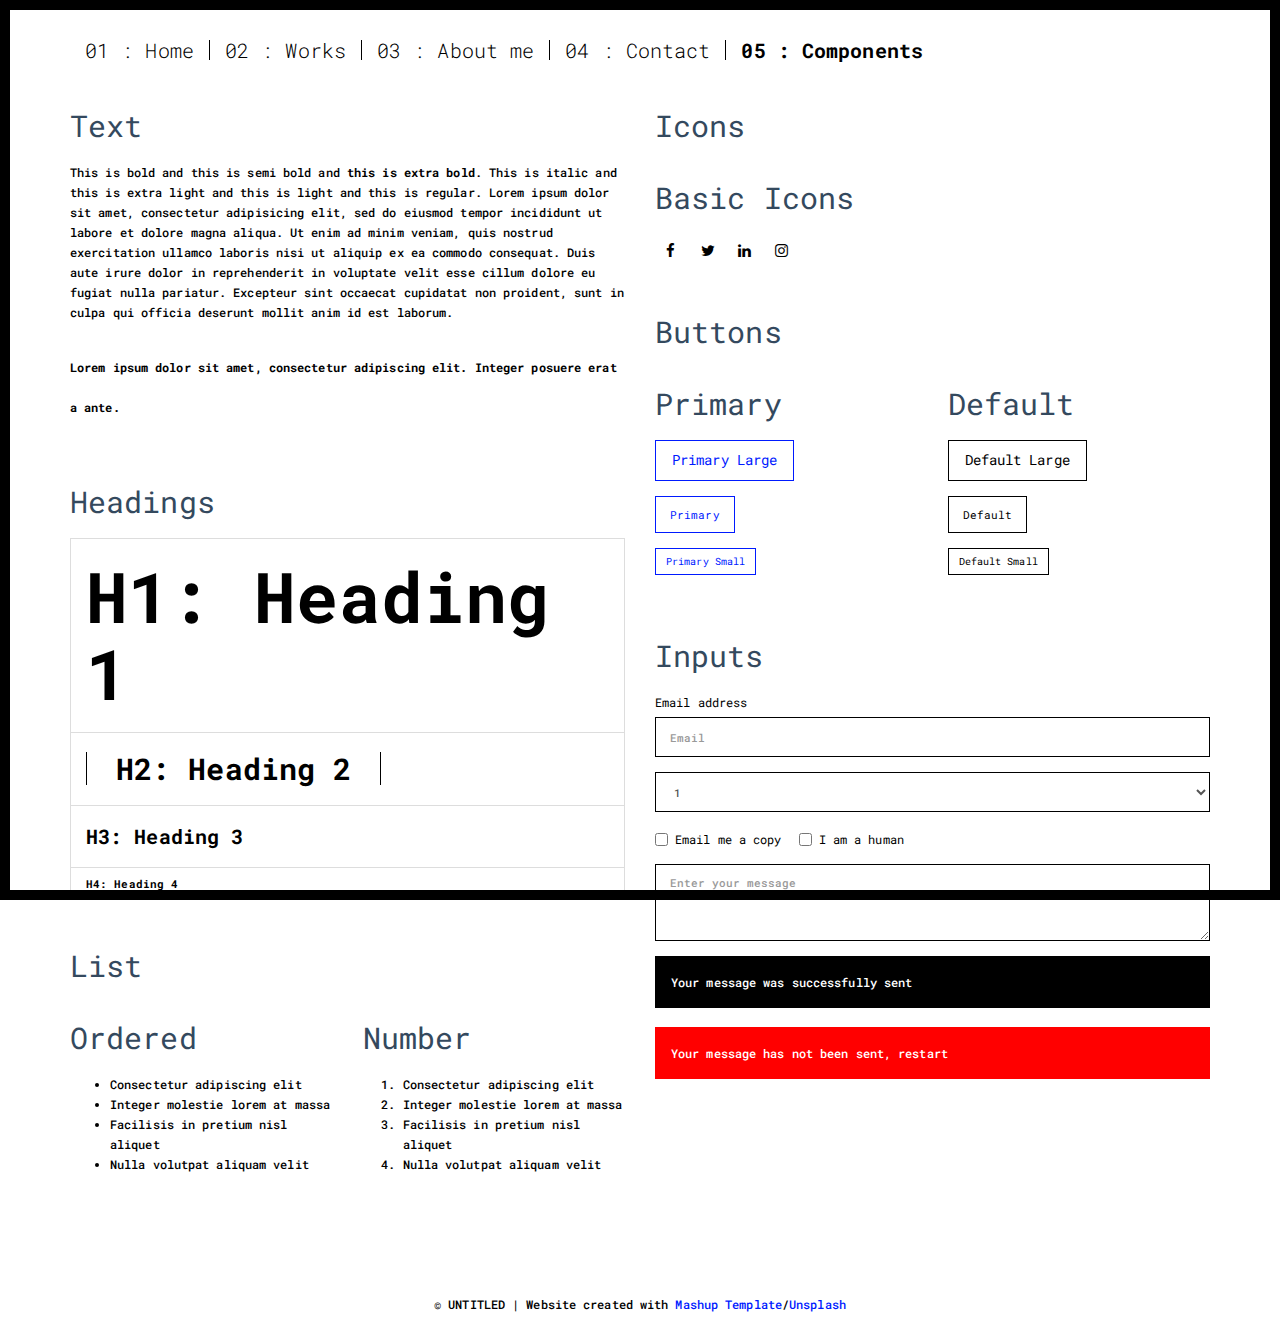
<file: components.html>
<!DOCTYPE html>
<html lang="en">

<head>
  <meta charset="UTF-8">
  <meta content="IE=edge" http-equiv="X-UA-Compatible">
  <meta content="width=device-width,initial-scale=1" name="viewport">
  <meta content="description" name="description">
  <meta name="google" content="notranslate" />
  <meta content="Mashup templates have been developped by Orson.io team" name="author">

  <!-- Disable tap highlight on IE -->
  <meta name="msapplication-tap-highlight" content="no">
  
  <link rel="apple-touch-icon" sizes="180x180" href="./assets/apple-icon-180x180.png">
  <link href="./assets/favicon.ico" rel="icon">

  <title>Title page</title>  

<link href="./main.3f6952e4.css" rel="stylesheet"></head>

<body class="">
<div id="site-border-left"></div>
<div id="site-border-right"></div>
<div id="site-border-top"></div>
<div id="site-border-bottom"></div>
 <!-- Add your content of header -->
<header>
  <nav class="navbar  navbar-fixed-top navbar-default">
    <div class="container">
        <button type="button" class="navbar-toggle collapsed" data-toggle="collapse" data-target="#navbar-collapse" aria-expanded="false">
          <span class="sr-only">Toggle navigation</span>
          <span class="icon-bar"></span>
          <span class="icon-bar"></span>
          <span class="icon-bar"></span>
        </button>

      <div class="collapse navbar-collapse" id="navbar-collapse">
        <ul class="nav navbar-nav ">
          <li><a href="./index.html" title="">01 : Home</a></li>
          <li><a href="./works.html" title="">02 : Works</a></li>
          <li><a href="./about.html" title="">03 : About me</a></li>
          <li><a href="./contact.html" title="">04 : Contact</a></li>
          <li><a href="./components.html" title="">05 : Components</a></li>
        </ul>


      </div> 
    </div>
  </nav>
</header>

<div class="section-container">
  
<!-- Add your site or app content here -->
  <div class="container">
    <div class="row">
      <div class="col-xs-12 col-md-6">

        <div class="template-example">
          <h2 class="template-title-example">Text</h2>
          <p>This is bold and this is semi bold and <b>this is extra bold</b>. This is italic and this is extra light and this is light
          and this is regular. Lorem ipsum dolor sit amet, consectetur adipisicing elit, sed do eiusmod
          tempor incididunt ut labore et dolore magna aliqua. Ut enim ad minim veniam,
          quis nostrud exercitation ullamco laboris nisi ut aliquip ex ea commodo
          consequat. Duis aute irure dolor in reprehenderit in voluptate velit esse
          cillum dolore eu fugiat nulla pariatur. Excepteur sint occaecat cupidatat non
          proident, sunt in culpa qui officia deserunt mollit anim id est laborum.

          <blockquote>
            <p>Lorem ipsum dolor sit amet, consectetur adipiscing elit. Integer posuere erat a ante.</p>
          </blockquote>
          
          </p>
        </div>

        <div class="template-example">
          <h2 class="template-title-example">Headings</h2>
          
          <table class="table table-bordered">
            <tr><td><h1>H1: Heading 1</h1></td></tr>
            <tr><td><h2>H2: Heading 2</h2></td></tr>
            <tr><td><h3>H3: Heading 3</h3></td></tr>
            <tr><td><h4>H4: Heading 4</h4></td></tr>
          </table>
          
        </div>

        
        <div class="template-example">
          <h2 class="template-title-example">List</h2>
          <div class="row">
            <div class="col-md-6">
              <h3 class="template-title-example">Ordered</h3>
              <ul>
                <li>Consectetur adipiscing elit</li>
                <li>Integer molestie lorem at massa</li>
                <li>Facilisis in pretium nisl aliquet</li>
                <li>Nulla volutpat aliquam velit</li>
              </ul>
            </div>
            <div class="col-md-6">
              <h3 class="template-title-example">Number</h3>
              <ol>
                <li>Consectetur adipiscing elit</li>
                <li>Integer molestie lorem at massa</li>
                <li>Facilisis in pretium nisl aliquet</li>
                <li>Nulla volutpat aliquam velit</li>
              </ol>
            </div>
          </div>
        </div>
        
      </div>

      <div class="col-xs-12 col-md-6">
        <div class="template-example">
          <h2 class="template-title-example">Icons</h2>
          
          <div class="row">
            
            <div class="col-md-6">
               <h3 class="template-title-example">Basic Icons</h2>
                <ul class="list-icons">
                  <li>
                    <span class="fa-icon">
                      <i class="fa fa-facebook"></i>
                    </span>
                  </li>
                  <li>
                    <span class="fa-icon">
                      <i class="fa fa-twitter"></i>
                    </span>
                  </li>
                  <li>
                    <span class="fa-icon">
                      <i class="fa fa-linkedin"></i>
                    </span>
                  </li>
                  <li>
                    <span class="fa-icon">
                      <i class="fa fa-instagram"></i>
                    </span>
                  </li>
                </ul>
            </div>

          </div>


          


        </div>

        <div class="template-example">
          <h2 class="template-title-example">Buttons</h2>
          <div class="row">
            <div class="col-md-6">
              <h3 class="template-title-example">Primary</h2>
              <div class="row">
                  <div class="col-md-6">
                  <p><a href="" class="btn btn-primary btn-lg">Primary Large</a></p>
                  <p><a href="" class="btn btn-primary">Primary </a></p>
                  <p><a href="" class="btn btn-primary btn-sm">Primary Small</a></p>
                </div>
              </div>

              
            </div>

            <div class="col-md-6">
              <h3 class="template-title-example">Default</h2>
              <div class="row">
                  <div class="col-md-6">
                  <p><a href="" class="btn btn-default btn-lg">Default Large</a></p>
                  <p><a href="" class="btn btn-default">Default </a></p>
                  <p><a href="" class="btn btn-default btn-sm">Default Small</a></p>
                </div>
              </div>

            </div>
          </div>
        </div>
        
        <div class="template-example">
          <h2 class="template-title-example">Inputs</h2>

            <div class="form-group">
              <label for="exampleInputEmail1">Email address</label>
              <input type="email" class="form-control" id="exampleInputEmail1" placeholder="Email">
            </div>

            <div class="form-group">
              <select class="form-control">
                <option>1</option>
                <option>2</option>
                <option>3</option>
                <option>4</option>
                <option>5</option>
              </select>
            </div>

            <div class="form-group">
              <label class="checkbox-inline">
                <input 
                type="checkbox" id="inlineCheckbox1" value="option1"> Email me a copy
              </label>
              <label class="checkbox-inline">
                <input type="checkbox" id="inlineCheckbox2" value="option2"> I am a human
              </label>
            </div>

            <div class="form-group">
              <textarea class="form-control" rows="3" placeholder="Enter your message"></textarea>
            </div>
            
            <div class="alert alert-success" role="alert">Your message was successfully sent</div>
            <div class="alert alert-danger" role="alert">Your message has not been sent, restart</div>
        </div>




      </div>
    </div>
  </div>
</div>

<footer class="footer-container text-center">
  <div class="container">
    <div class="row">
      <div class="col-xs-12">
        <p>© UNTITLED | Website created with <a href="http://www.mashup-template.com/" title="Create website with free html template">Mashup Template</a>/<a href="https://www.unsplash.com/" title="Beautiful Free Images">Unsplash</a></p>
      </div>
    </div>
  </div>
</footer>

<script>
  document.addEventListener("DOMContentLoaded", function (event) {
     navActivePage();
  });
</script>

<!-- Google Analytics: change UA-XXXXX-X to be your site's ID 

<script>
  (function (i, s, o, g, r, a, m) {
    i['GoogleAnalyticsObject'] = r; i[r] = i[r] || function () {
      (i[r].q = i[r].q || []).push(arguments)
    }, i[r].l = 1 * new Date(); a = s.createElement(o),
      m = s.getElementsByTagName(o)[0]; a.async = 1; a.src = g; m.parentNode.insertBefore(a, m)
  })(window, document, 'script', '//www.google-analytics.com/analytics.js', 'ga');
  ga('create', 'UA-XXXXX-X', 'auto');
  ga('send', 'pageview');
</script>

--> <script type="text/javascript" src="./main.70a66962.js"></script></body>

</html>
</file>
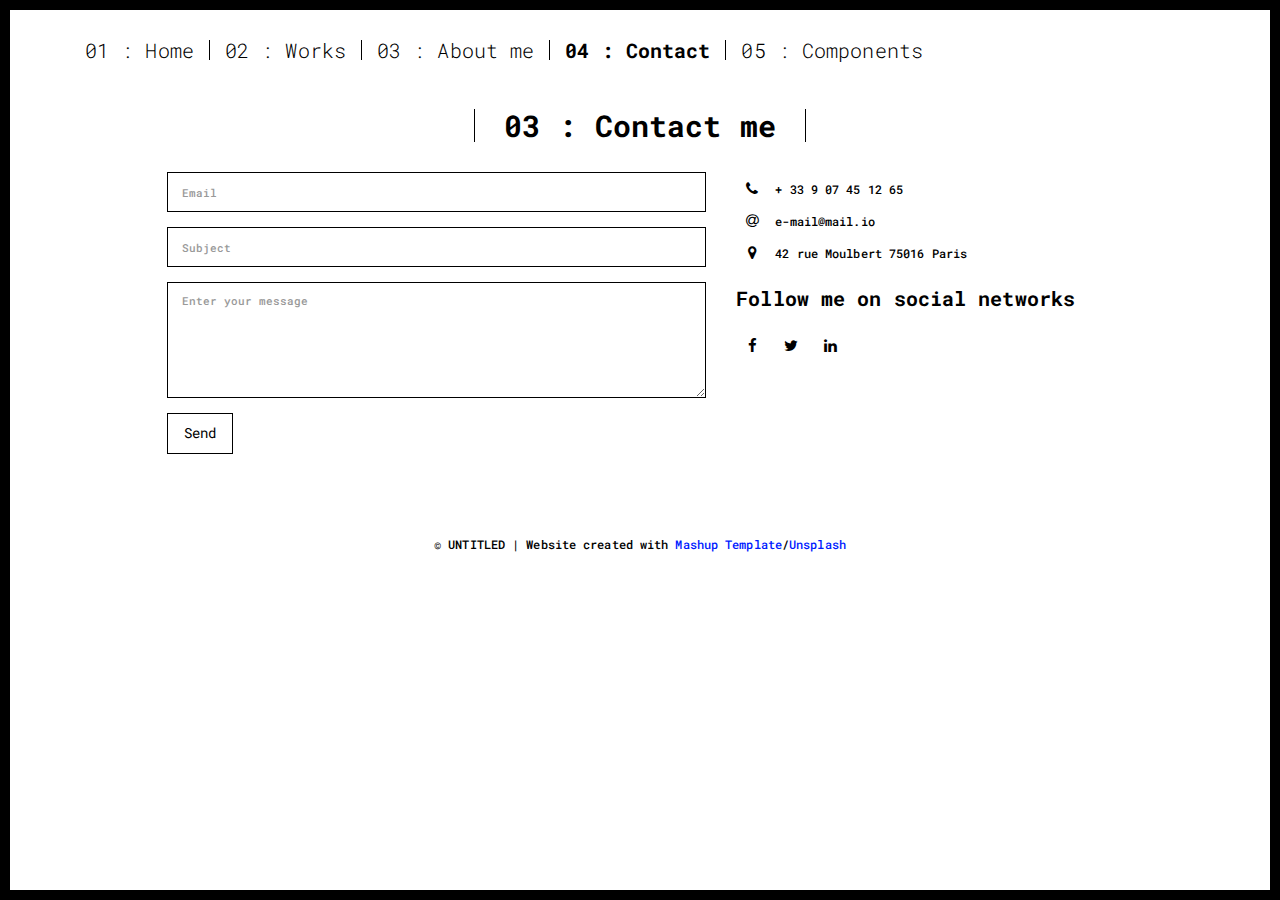
<file: contact.html>
<!DOCTYPE html>
<html lang="en">

<head>
  <meta charset="UTF-8">
  <meta content="IE=edge" http-equiv="X-UA-Compatible">
  <meta content="width=device-width,initial-scale=1" name="viewport">
  <meta content="description" name="description">
  <meta name="google" content="notranslate" />
  <meta content="Mashup templates have been developped by Orson.io team" name="author">

  <!-- Disable tap highlight on IE -->
  <meta name="msapplication-tap-highlight" content="no">
  
  <link rel="apple-touch-icon" sizes="180x180" href="./assets/apple-icon-180x180.png">
  <link href="./assets/favicon.ico" rel="icon">

  <title>Title page</title>  

<link href="./main.3f6952e4.css" rel="stylesheet"></head>

<body class="">
<div id="site-border-left"></div>
<div id="site-border-right"></div>
<div id="site-border-top"></div>
<div id="site-border-bottom"></div>
 <!-- Add your content of header -->
<header>
  <nav class="navbar  navbar-fixed-top navbar-default">
    <div class="container">
        <button type="button" class="navbar-toggle collapsed" data-toggle="collapse" data-target="#navbar-collapse" aria-expanded="false">
          <span class="sr-only">Toggle navigation</span>
          <span class="icon-bar"></span>
          <span class="icon-bar"></span>
          <span class="icon-bar"></span>
        </button>

      <div class="collapse navbar-collapse" id="navbar-collapse">
        <ul class="nav navbar-nav ">
          <li><a href="./index.html" title="">01 : Home</a></li>
          <li><a href="./works.html" title="">02 : Works</a></li>
          <li><a href="./about.html" title="">03 : About me</a></li>
          <li><a href="./contact.html" title="">04 : Contact</a></li>
          <li><a href="./components.html" title="">05 : Components</a></li>
        </ul>


      </div> 
    </div>
  </nav>
</header>

<div class="section-container">
    <div class="container">
      <div class="row">
        <div class="col-xs-12">
          <div class="section-container-spacer text-center">
            <h1 class="h2">03 : Contact me</h1>
          </div>
          
          <div class="row">
            <div class="col-md-10 col-md-offset-1">
               <form action="" class="reveal-content">
                  <div class="row">
                    <div class="col-md-7">
                      <div class="form-group">
                        <input type="email" class="form-control" id="email" placeholder="Email">
                      </div>
                      <div class="form-group">
                        <input type="text" class="form-control" id="subject" placeholder="Subject">
                      </div>
                      <div class="form-group">
                        <textarea class="form-control" rows="5" placeholder="Enter your message"></textarea>
                      </div>
                      <button type="submit" class="btn btn-default btn-lg">Send</button>
                    </div>
                    <div class="col-md-5 address-container">
                      <ul class="list-unstyled">
                        <li>
                          <span class="fa-icon">
                            <i class="fa fa-phone" aria-hidden="true"></i>
                          </span>
                          + 33 9 07 45 12 65
                        </li>
                        <li>
                          <span class="fa-icon">
                            <i class="fa fa-at" aria-hidden="true"></i>
                          </span>
                          e-mail@mail.io
                        </li>
                        <li>
                          <span class="fa-icon">
                            <i class="fa fa fa-map-marker" aria-hidden="true"></i>
                          </span>
                          42 rue Moulbert 75016 Paris
                        </li>
                      </ul>
                      <h3>Follow me on social networks</h3>
                      <a href="http://www.facebook.com" title="" class="fa-icon">
                        <i class="fa fa-facebook"></i>
                      </a>
                      <a href="http://www.twitter.com" title="" class="fa-icon">
                        <i class="fa fa-twitter"></i>
                      </a>
                      <a href="http://www.linkedin.com" title="" class="fa-icon">
                        <i class="fa fa-linkedin"></i>
                      </a>

                    </div>
                  </div>
                </form>
            </div>

          </div>
         
       </div>
      </div>
    </div>
  </div>


<footer class="footer-container text-center">
  <div class="container">
    <div class="row">
      <div class="col-xs-12">
        <p>© UNTITLED | Website created with <a href="http://www.mashup-template.com/" title="Create website with free html template">Mashup Template</a>/<a href="https://www.unsplash.com/" title="Beautiful Free Images">Unsplash</a></p>
      </div>
    </div>
  </div>
</footer>

<script>
  document.addEventListener("DOMContentLoaded", function (event) {
     navActivePage();
  });
</script>

<!-- Google Analytics: change UA-XXXXX-X to be your site's ID 

<script>
  (function (i, s, o, g, r, a, m) {
    i['GoogleAnalyticsObject'] = r; i[r] = i[r] || function () {
      (i[r].q = i[r].q || []).push(arguments)
    }, i[r].l = 1 * new Date(); a = s.createElement(o),
      m = s.getElementsByTagName(o)[0]; a.async = 1; a.src = g; m.parentNode.insertBefore(a, m)
  })(window, document, 'script', '//www.google-analytics.com/analytics.js', 'ga');
  ga('create', 'UA-XXXXX-X', 'auto');
  ga('send', 'pageview');
</script>

--> <script type="text/javascript" src="./main.70a66962.js"></script></body>

</html>
</file>
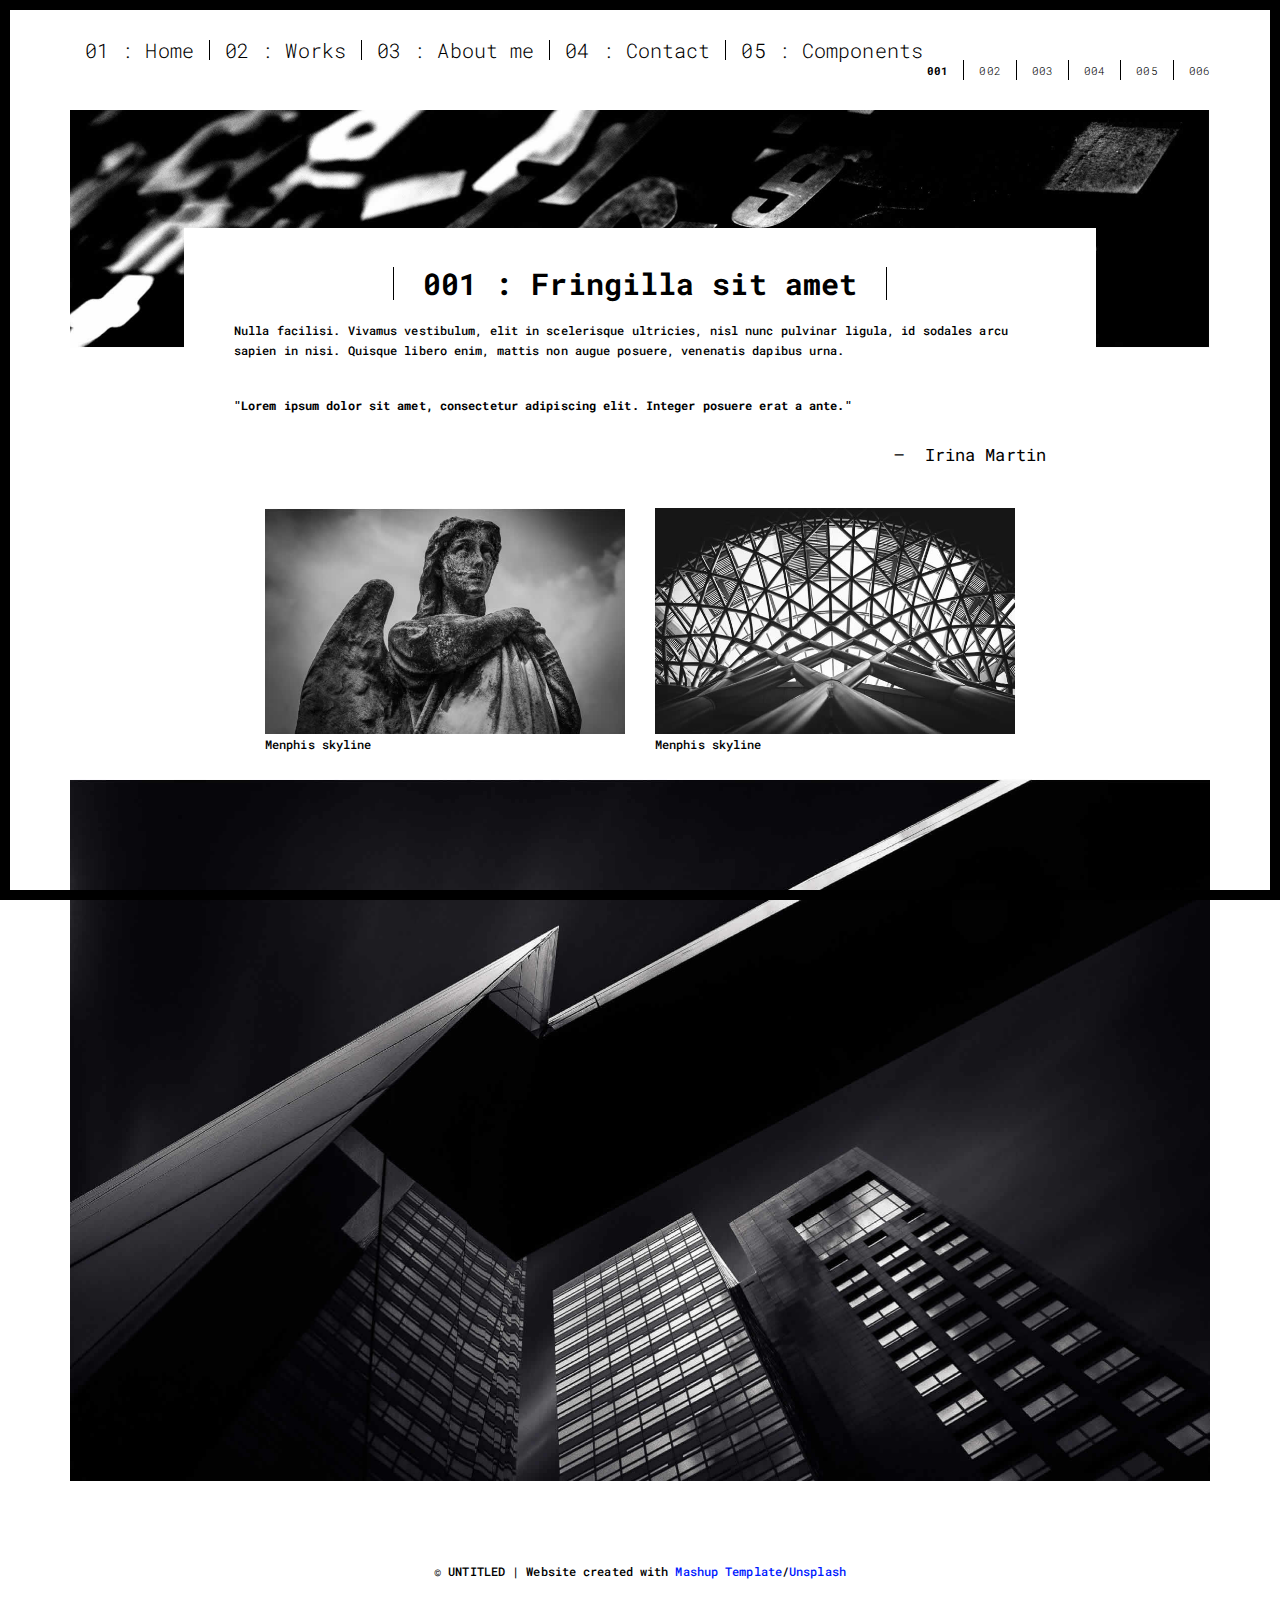
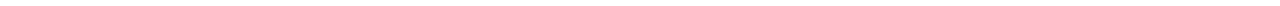
<file: work.html>
<!DOCTYPE html>
<html lang="en">

<head>
  <meta charset="UTF-8">
  <meta content="IE=edge" http-equiv="X-UA-Compatible">
  <meta content="width=device-width,initial-scale=1" name="viewport">
  <meta content="description" name="description">
  <meta name="google" content="notranslate" />
  <meta content="Mashup templates have been developped by Orson.io team" name="author">

  <!-- Disable tap highlight on IE -->
  <meta name="msapplication-tap-highlight" content="no">
  
  <link rel="apple-touch-icon" sizes="180x180" href="./assets/apple-icon-180x180.png">
  <link href="./assets/favicon.ico" rel="icon">

  <title>Title page</title>  

<link href="./main.3f6952e4.css" rel="stylesheet"></head>

<body class="">
<div id="site-border-left"></div>
<div id="site-border-right"></div>
<div id="site-border-top"></div>
<div id="site-border-bottom"></div>
<!-- Add your content of header -->
<header>
  <nav class="navbar  navbar-fixed-top navbar-default">
    <div class="container">
        <button type="button" class="navbar-toggle collapsed" data-toggle="collapse" data-target="#navbar-collapse" aria-expanded="false">
          <span class="sr-only">Toggle navigation</span>
          <span class="icon-bar"></span>
          <span class="icon-bar"></span>
          <span class="icon-bar"></span>
        </button>

      <div class="collapse navbar-collapse" id="navbar-collapse">
        <ul class="nav navbar-nav ">
          <li><a href="./index.html" title="">01 : Home</a></li>
          <li><a href="./works.html" title="">02 : Works</a></li>
          <li><a href="./about.html" title="">03 : About me</a></li>
          <li><a href="./contact.html" title="">04 : Contact</a></li>
          <li><a href="./components.html" title="">05 : Components</a></li>
        </ul>


          <ul class="nav navbar-nav navbar-right navbar-small visible-md visible-lg">
            <li><a href="./index.html" title="" class="active">001</a></li>
            <li><a href="./index.html" title="">002</a></li>
            <li><a href="./index.html" title="">003</a></li>
            <li><a href="./index.html" title="">004</a></li>
            <li><a href="./index.html" title="">005</a></li>
            <li><a href="./index.html" title="">006</a></li>
          </ul>


      </div> 
    </div>
  </nav>
</header>
<div class="section-container">
  <div class="container">
    <div class="row">
      <div class="col-xs-12">
        <img src="./assets/images/work001-01.jpg" class="img-responsive" alt="">
        <div class="card-container">
          <div class="text-center">
            <h1 class="h2">001 : Fringilla sit amet</h1>
          </div>
          <p>Nulla facilisi. Vivamus vestibulum, elit in scelerisque ultricies, nisl nunc pulvinar ligula, id sodales arcu sapien in nisi. Quisque libero enim, mattis non augue posuere, venenatis dapibus urna.</p>

          <blockquote>
            <p>"Lorem ipsum dolor sit amet, consectetur adipiscing elit. Integer posuere erat a ante."</p>
            <small class="pull-right">Irina Martin</small>
          </blockquote>
        </div>
      </div>

      
      
      <div class="col-md-8 col-md-offset-2 section-container-spacer">
        <div class="row">
          <div class="col-xs-12 col-md-6">
            <img src="./assets/images/work001-02.jpg" class="img-responsive" alt="">
            <p>Menphis skyline</p>
          </div>
          <div class="col-xs-12 col-md-6">
            <img src="./assets/images/work001-03.jpg" class="img-responsive" alt="">
            <p>Menphis skyline</p>
          </div>
        </div>
      </div>

      <div class="col-xs-12">
        <img src="./assets/images/work001-04.jpg" class="img-responsive" alt="">
      </div>

    </div>
  </div>
</div>


<footer class="footer-container text-center">
  <div class="container">
    <div class="row">
      <div class="col-xs-12">
        <p>© UNTITLED | Website created with <a href="http://www.mashup-template.com/" title="Create website with free html template">Mashup Template</a>/<a href="https://www.unsplash.com/" title="Beautiful Free Images">Unsplash</a></p>
      </div>
    </div>
  </div>
</footer>

<script>
  document.addEventListener("DOMContentLoaded", function (event) {
     navActivePage();
  });
</script>

<!-- Google Analytics: change UA-XXXXX-X to be your site's ID 

<script>
  (function (i, s, o, g, r, a, m) {
    i['GoogleAnalyticsObject'] = r; i[r] = i[r] || function () {
      (i[r].q = i[r].q || []).push(arguments)
    }, i[r].l = 1 * new Date(); a = s.createElement(o),
      m = s.getElementsByTagName(o)[0]; a.async = 1; a.src = g; m.parentNode.insertBefore(a, m)
  })(window, document, 'script', '//www.google-analytics.com/analytics.js', 'ga');
  ga('create', 'UA-XXXXX-X', 'auto');
  ga('send', 'pageview');
</script>

--> <script type="text/javascript" src="./main.70a66962.js"></script></body>

</html>
</file>
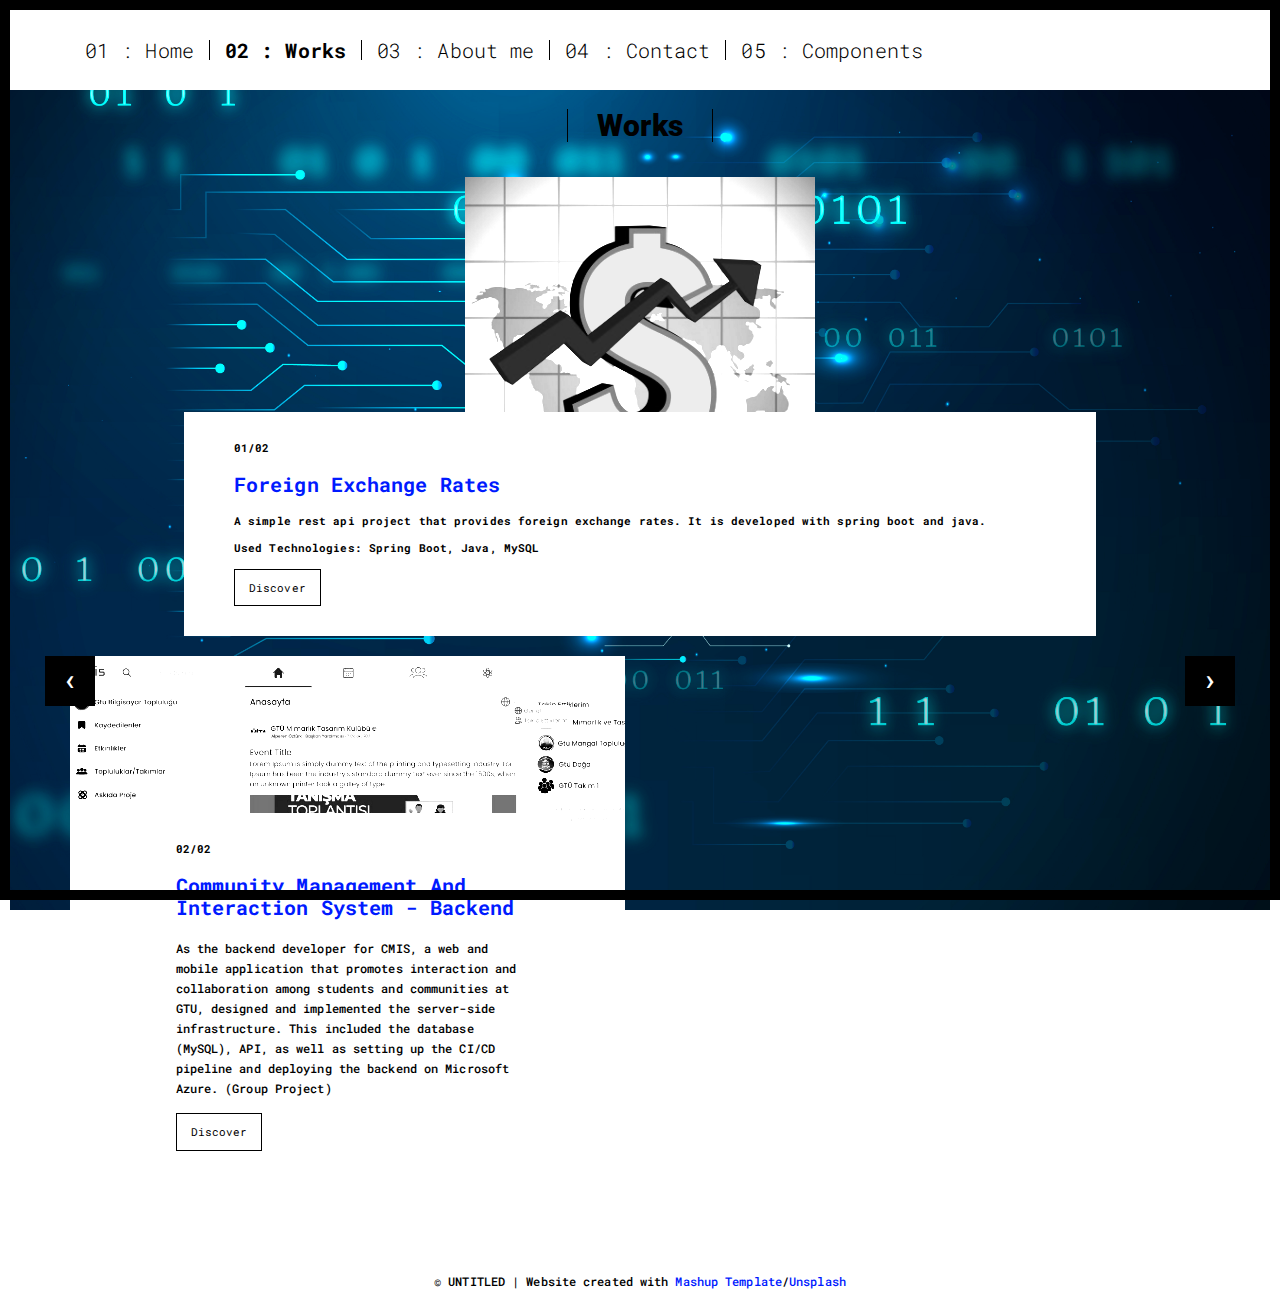
<file: works.html>
<!DOCTYPE html>
<html lang="en">

<head>
  <meta charset="UTF-8">
  <meta content="IE=edge" http-equiv="X-UA-Compatible">
  <meta content="width=device-width,initial-scale=1" name="viewport">
  <meta content="description" name="description">
  <meta name="google" content="notranslate" />
  <meta content="Mashup templates have been developped by Orson.io team" name="author">

  <!-- Disable tap highlight on IE -->
  <meta name="msapplication-tap-highlight" content="no">
  
  <link rel="apple-touch-icon" sizes="180x180" href="./assets/apple-icon-180x180.png">
  <link href="./assets/favicon.ico" rel="icon">

  <title>Title page</title>  

<link href="./main.3f6952e4.css" rel="stylesheet"></head>

<body class="">
<div id="site-border-left"></div>
<div id="site-border-right"></div>
<div id="site-border-top"></div>
<div id="site-border-bottom"></div>
 <!-- Add your content of header -->
<header>
  <nav class="navbar  navbar-fixed-top navbar-default">
    <div class="container">
        <button type="button" class="navbar-toggle collapsed" data-toggle="collapse" data-target="#navbar-collapse" aria-expanded="false">
          <span class="sr-only">Toggle navigation</span>
          <span class="icon-bar"></span>
          <span class="icon-bar"></span>
          <span class="icon-bar"></span>
        </button>

      <div class="collapse navbar-collapse" id="navbar-collapse">
        <ul class="nav navbar-nav ">
          <li><a href="./index.html" title="">01 : Home</a></li>
          <li><a href="./works.html" title="">02 : Works</a></li>
          <li><a href="./about.html" title="">03 : About me</a></li>
          <li><a href="./contact.html" title="">04 : Contact</a></li>
          <li><a href="./components.html" title="">05 : Components</a></li>
        </ul>


      </div> 
    </div>
  </nav>
</header>

<div class="hero-full-container background-image-container" style="opacity: 100; background-image: url('./assets/images/background.jpg')">

  <div class="section-container">
    <div class="container">
      <div class="row">
        
        <div class="col-sm-8 col-sm-offset-2 section-container-spacer">
          <div class="text-center">
            <h1 class="h2">Works</h1>
          </div>
        </div>

        <div class="col-md-12">
      
        <div id="myCarousel" class="carousel slide projects-carousel">
          <!-- Carousel items -->
          <div class="carousel-inner">
              <div class="item active">
                  <div class="row">
                      <div class="col-sm-12">

                        <a href="https://github.com/AhmetKadir/spring-boot-rest-api-foreign-exchange-rates" 
                        title="" class="black-image-project-hover">
                        <div style="display: flex; justify-content: center; align-items: center; height: 40vh;">
                          <img src="./assets/images/usd.jpg" alt="" width="350" height="250" class="img-responsive">
                        </div>
                        </a>
                        <div class="card-container card-container-lg">
                          <h4>01/02</h4>
                          <h3><a href="https://github.com/AhmetKadir/spring-boot-rest-api-foreign-exchange-rates">
                            Foreign Exchange Rates</a>
                          </h3>                          
                          <h4>	A simple rest api project that provides foreign exchange rates.
                            It is developed with spring boot and java.</p>
                          <h4> 
                              Used Technologies: Spring Boot, 
                                        Java,
                                        MySQL
                            </p>
                          <a href="https://github.com/AhmetKadir/spring-boot-rest-api-foreign-exchange-rates" 
                          title="" class="btn btn-default">Discover</a>
                        </div>
                      </div>
                    </div>
                    <!--/row-->
                    <div class="item">
                    <div class="row">
                      <div class="col-sm-6">
                        <a href="https://github.com/AhmetKadir/cmis-backend" title="" class="black-image-project-hover">
                          <img src="./assets/images/project2.jpg" alt="" class="img-responsive">
                        </a>
                        <div class="card-container card-container-lg">
                          <h4>02/02</h4>
                          <h3><a href="https://github.com/AhmetKadir/cmis-backendgn-exchange-rates">
                            Community Management And Interaction System - Backend</a>
                          </h3>    
                          <p>As the backend developer for CMIS, a web and mobile application that promotes interaction 
                            and collaboration among students and communities at GTU,
                             designed and implemented the server-side infrastructure. 
                            This included the database (MySQL), API, as well as setting up the CI/CD pipeline 
                            and deploying the backend on Microsoft Azure.
                            (Group Project)
                          </p>
                          <a href="https://github.com/AhmetKadir/cmis-backend" title="" class="btn btn-default">Discover</a>
                        </div>
                      </div>
                    </div>
                  </div>
                  <!--/row-->
                </div>
              <!--/item-->
              <!-- <div class="item">
                  <div class="row">
                    <div class="col-sm-4">
                      <a href="./work.html" class="black-image-project-hover">
                        <img src="./assets/images/work02-hover.jpg" alt="Image" class="img-responsive">
                      </a>
                      <div class="card-container">
                        <h4>004/006</h4>
                        <h3>Nulla scelerisque</h3>
                        <p>Proin pharetra metus id iaculis dignissim. In aliquet lorem ut ex ullamcorper.</p>
                        <a href="./work.html" class="btn btn-default">Discover</a>
                      </div>
                    </div>
                    <div class="col-sm-4">
                        <a href="./work.html" class="black-image-project-hover">
                          <img src="./assets/images/work01-hover.jpg" alt="Image" class="img-responsive">
                        </a>
                        <div class="card-container">
                          <h4>005/006</h4>
                          <h3>Fringilla sit amet</h3>
                          <p>Nulla facilisi. Vivamus vestibulum, elit in scelerisque ultricies.</p>
                          <a href="./work.html" class="btn btn-default">Discover</a>
                        </div>
                      </div> -->
                      
                      <!-- <div class="col-sm-4">
                        <a href="./work.html" class="black-image-project-hover">
                          <img src="./assets/images/work03-hover.jpg" alt="Image" class="img-responsive">
                        </a>
                        <div class="card-container">
                          <h4>006/006</h4>
                          <h3>Vivamus vestibulum</h3>
                          <p>Fusce sed hendrerit augue, a rhoncus velit. In non lorem mattis, tempor sem sit amet.</p>
                          <a href="./work.html" class="btn btn-default">Discover</a>
                        </div>
                      </div>
                      
                  </div> -->
                  <!--/row-->
              <!-- </div> -->
              
              <!--/item-->
          </div>
          <!--/carousel-inner--> 
          <a class="left carousel-control" href="#myCarousel" data-slide="prev">‹</a>

          <a class="right carousel-control" href="#myCarousel" data-slide="next">›</a>
      </div>
    <!--/myCarousel-->
    </div>



    </div>
  </div>
</div>


<footer class="footer-container text-center">
  <div class="container">
    <div class="row">
      <div class="col-xs-12">
        <p>© UNTITLED | Website created with <a href="http://www.mashup-template.com/" title="Create website with free html template">Mashup Template</a>/<a href="https://www.unsplash.com/" title="Beautiful Free Images">Unsplash</a></p>
      </div>
    </div>
  </div>
</footer>

<script>
  document.addEventListener("DOMContentLoaded", function (event) {
     navActivePage();
  });
</script>

<!-- Google Analytics: change UA-XXXXX-X to be your site's ID 

<script>
  (function (i, s, o, g, r, a, m) {
    i['GoogleAnalyticsObject'] = r; i[r] = i[r] || function () {
      (i[r].q = i[r].q || []).push(arguments)
    }, i[r].l = 1 * new Date(); a = s.createElement(o),
      m = s.getElementsByTagName(o)[0]; a.async = 1; a.src = g; m.parentNode.insertBefore(a, m)
  })(window, document, 'script', '//www.google-analytics.com/analytics.js', 'ga');
  ga('create', 'UA-XXXXX-X', 'auto');
  ga('send', 'pageview');
</script>

--> <script type="text/javascript" src="./main.70a66962.js"></script></body>

</html>
</file>
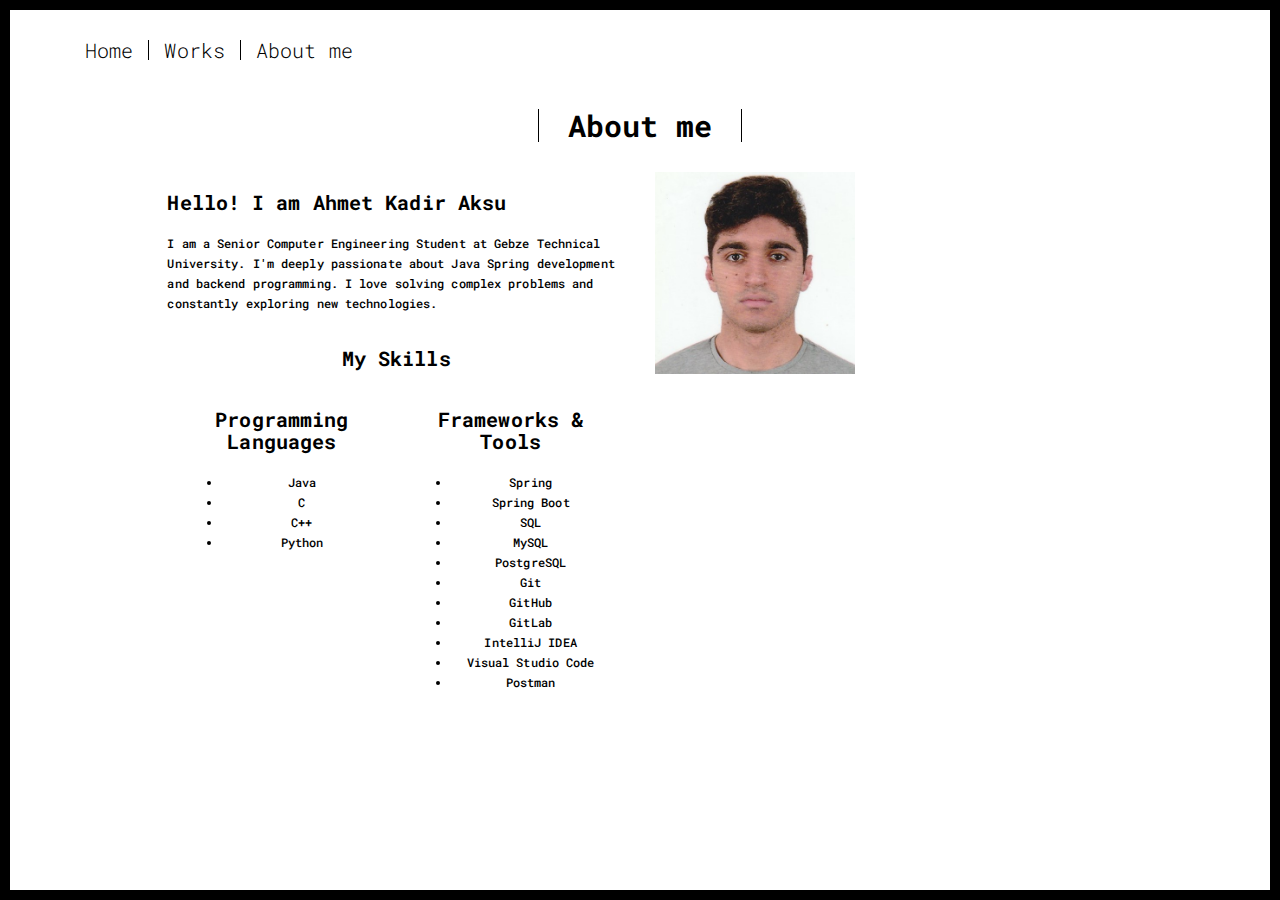
<file: pages/about.html>
<!DOCTYPE html>
<html lang="en">

<head>
  <meta charset="UTF-8">
  <meta content="IE=edge" http-equiv="X-UA-Compatible">
  <meta content="width=device-width,initial-scale=1" name="viewport">
  <meta content="description" name="description">
  <meta name="google" content="notranslate" />
  <meta content="Mashup templates have been developped by Orson.io team" name="author">

  <!-- Disable tap highlight on IE -->
  <meta name="msapplication-tap-highlight" content="no">

  <link rel="apple-touch-icon" sizes="180x180" href="../assets/apple-icon-180x180.png">
  <link href="../assets/favicon.ico" rel="icon">

  <title>Ahmet Kadir Aksu</title>

  <link href="../main.3f6952e4.css" rel="stylesheet">
</head>

<body class="">
  <div id="site-border-left"></div>
  <div id="site-border-right"></div>
  <div id="site-border-top"></div>
  <div id="site-border-bottom"></div>
  <!-- Add your content of header -->
  <header>
    <nav class="navbar  navbar-fixed-top navbar-default">
      <div class="container">
        <button type="button" class="navbar-toggle collapsed" data-toggle="collapse" data-target="#navbar-collapse"
          aria-expanded="false">
          <span class="sr-only">Toggle navigation</span>
          <span class="icon-bar"></span>
          <span class="icon-bar"></span>
          <span class="icon-bar"></span>
        </button>

        <div class="collapse navbar-collapse" id="navbar-collapse">
          <ul class="nav navbar-nav ">
            <li><a href="../index.html" title="">Home</a></li>
            <li><a href="../pages/works.html" title="">Works</a></li>
            <li><a href="../pages/about.html" title="">About me</a></li>
          </ul>


        </div>
      </div>
    </nav>
  </header>

  <div class="section-container">
    <div class="container">
      <div class="row">
        <div class="col-xs-12">
          <div class="section-container-spacer text-center">
            <h1 class="h2">About me</h1>
          </div>

          <div class="row">
            <div class="col-md-10 col-md-offset-1">
              <div class="row">
                <div class="col-xs-12 col-md-6">
                  <h3>Hello! I am Ahmet Kadir Aksu</h3>
                  <p>I am a Senior Computer Engineering Student at Gebze Technical University.
                    I'm deeply passionate about Java Spring development and backend programming.
                    I love solving complex problems and constantly exploring new technologies.
                  </p>
                  <div class="row">
                    <div class="col-xs-12" style="text-align: center;">
                      <h3>My Skills</h3>
                      <div class="col-xs-12 col-sm-6">
                        <h3>Programming Languages</h3>
                        <ul class="skill-list">
                          <li>Java</li>
                          <li>C</li>
                          <li>C++</li>
                          <li>Python</li>
                        </ul>
                      </div>
                      <div class="col-xs-12 col-sm-6">
                        <h3>Frameworks & Tools</h3>
                        <ul class="skill-list">
                          <li>Spring</li>
                          <li>Spring Boot</li>
                          <li>SQL</li>
                          <li>MySQL</li>
                          <li>PostgreSQL</li>
                          <li>Git</li>
                          <li>GitHub</li>
                          <li>GitLab</li>
                          <li>IntelliJ IDEA</li>
                          <li>Visual Studio Code</li>
                          <li>Postman</li>
                        </ul>
                      </div>
                    </div>
                  </div>
                </div>
                <div class="col-xs-12 col-md-6">
                  <img src="../assets/images/me.jpg" class="img-responsive" alt="" width="200" height="200">
                </div>
              </div>
            </div>
          </div>


        </div>
      </div>
    </div>
  </div>

  <script>
    document.addEventListener("DOMContentLoaded", function (event) {
      navActivePage();
    });
  </script>
  <script type="text/javascript" src="../main.70a66962.js"></script>
</body>

</html>
</file>
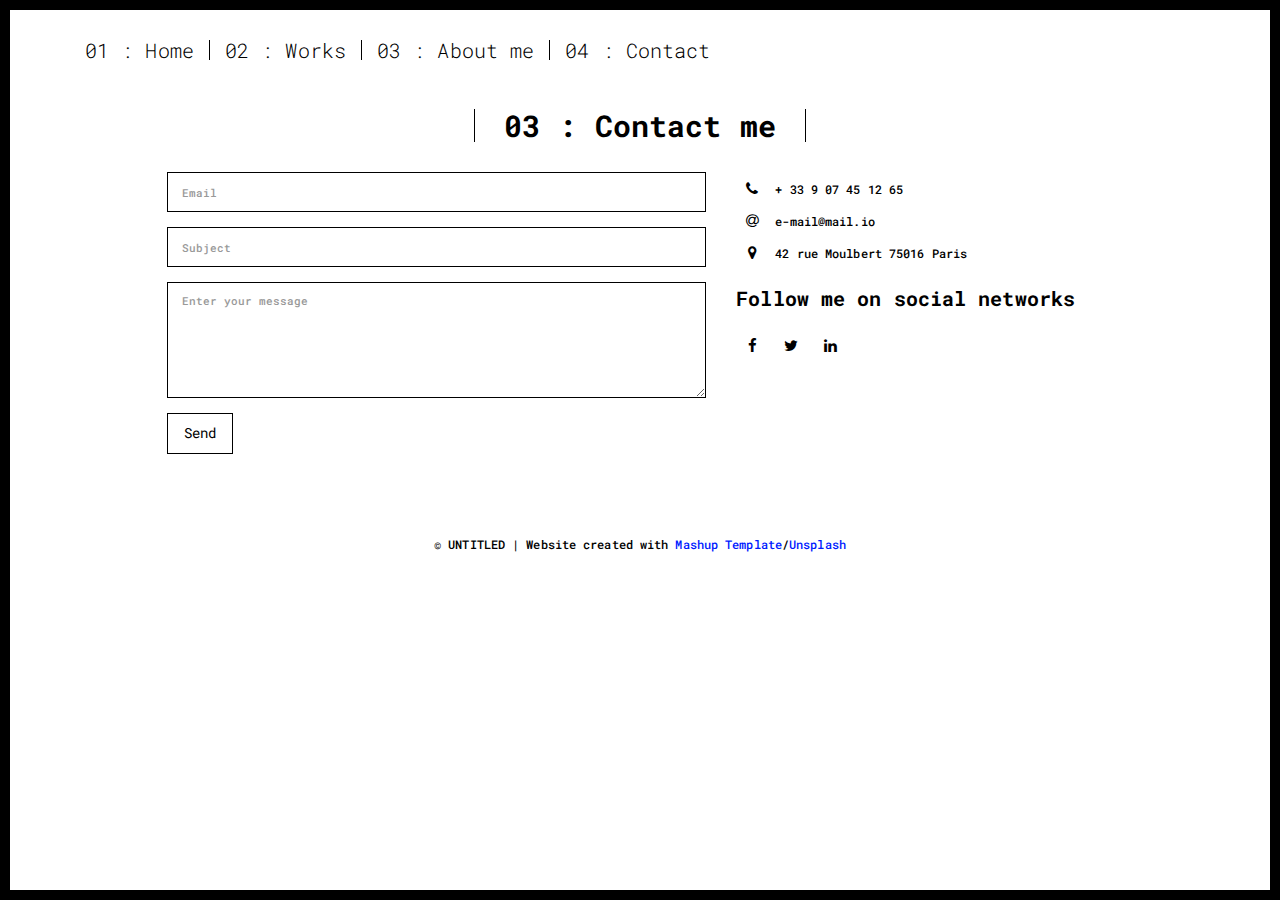
<file: pages/contact.html>
<!DOCTYPE html>
<html lang="en">

<head>
  <meta charset="UTF-8">
  <meta content="IE=edge" http-equiv="X-UA-Compatible">
  <meta content="width=device-width,initial-scale=1" name="viewport">
  <meta content="description" name="description">
  <meta name="google" content="notranslate" />
  <meta content="Mashup templates have been developped by Orson.io team" name="author">

  <!-- Disable tap highlight on IE -->
  <meta name="msapplication-tap-highlight" content="no">
  
  <link rel="apple-touch-icon" sizes="180x180" href="../assets/apple-icon-180x180.png">
  <link href="../assets/favicon.ico" rel="icon">

  <title>Title page</title>  

<link href="../main.3f6952e4.css" rel="stylesheet"></head>

<body class="">
<div id="site-border-left"></div>
<div id="site-border-right"></div>
<div id="site-border-top"></div>
<div id="site-border-bottom"></div>
 <!-- Add your content of header -->
<header>
  <nav class="navbar  navbar-fixed-top navbar-default">
    <div class="container">
        <button type="button" class="navbar-toggle collapsed" data-toggle="collapse" data-target="#navbar-collapse" aria-expanded="false">
          <span class="sr-only">Toggle navigation</span>
          <span class="icon-bar"></span>
          <span class="icon-bar"></span>
          <span class="icon-bar"></span>
        </button>

      <div class="collapse navbar-collapse" id="navbar-collapse">
        <ul class="nav navbar-nav ">
          <li><a href="../index.html" title="">01 : Home</a></li>
          <li><a href="../pages/works.html" title="">02 : Works</a></li>
          <li><a href="../pages/about.html" title="">03 : About me</a></li>
          <li><a href="../pages/contact.html" title="">04 : Contact</a></li>
        </ul>


      </div> 
    </div>
  </nav>
</header>

<div class="section-container">
    <div class="container">
      <div class="row">
        <div class="col-xs-12">
          <div class="section-container-spacer text-center">
            <h1 class="h2">03 : Contact me</h1>
          </div>
          
          <div class="row">
            <div class="col-md-10 col-md-offset-1">
               <form action="" class="reveal-content">
                  <div class="row">
                    <div class="col-md-7">
                      <div class="form-group">
                        <input type="email" class="form-control" id="email" placeholder="Email">
                      </div>
                      <div class="form-group">
                        <input type="text" class="form-control" id="subject" placeholder="Subject">
                      </div>
                      <div class="form-group">
                        <textarea class="form-control" rows="5" placeholder="Enter your message"></textarea>
                      </div>
                      <button type="submit" class="btn btn-default btn-lg">Send</button>
                    </div>
                    <div class="col-md-5 address-container">
                      <ul class="list-unstyled">
                        <li>
                          <span class="fa-icon">
                            <i class="fa fa-phone" aria-hidden="true"></i>
                          </span>
                          + 33 9 07 45 12 65
                        </li>
                        <li>
                          <span class="fa-icon">
                            <i class="fa fa-at" aria-hidden="true"></i>
                          </span>
                          e-mail@mail.io
                        </li>
                        <li>
                          <span class="fa-icon">
                            <i class="fa fa fa-map-marker" aria-hidden="true"></i>
                          </span>
                          42 rue Moulbert 75016 Paris
                        </li>
                      </ul>
                      <h3>Follow me on social networks</h3>
                      <a href="http://www.facebook.com" title="" class="fa-icon">
                        <i class="fa fa-facebook"></i>
                      </a>
                      <a href="http://www.twitter.com" title="" class="fa-icon">
                        <i class="fa fa-twitter"></i>
                      </a>
                      <a href="http://www.linkedin.com" title="" class="fa-icon">
                        <i class="fa fa-linkedin"></i>
                      </a>

                    </div>
                  </div>
                </form>
            </div>

          </div>
         
       </div>
      </div>
    </div>
  </div>


<footer class="footer-container text-center">
  <div class="container">
    <div class="row">
      <div class="col-xs-12">
        <p>© UNTITLED | Website created with <a href="http://www.mashup-template.com/" title="Create website with free html template">Mashup Template</a>/<a href="https://www.unsplash.com/" title="Beautiful Free Images">Unsplash</a></p>
      </div>
    </div>
  </div>
</footer>

<script>
  document.addEventListener("DOMContentLoaded", function (event) {
     navActivePage();
  });
</script>

<!-- Google Analytics: change UA-XXXXX-X to be your site's ID 

<script>
  (function (i, s, o, g, r, a, m) {
    i['GoogleAnalyticsObject'] = r; i[r] = i[r] || function () {
      (i[r].q = i[r].q || []).push(arguments)
    }, i[r].l = 1 * new Date(); a = s.createElement(o),
      m = s.getElementsByTagName(o)[0]; a.async = 1; a.src = g; m.parentNode.insertBefore(a, m)
  })(window, document, 'script', '//www.google-analytics.com/analytics.js', 'ga');
  ga('create', 'UA-XXXXX-X', 'auto');
  ga('send', 'pageview');
</script>

--> <script type="text/javascript" src="../main.70a66962.js"></script></body>

</html>
</file>
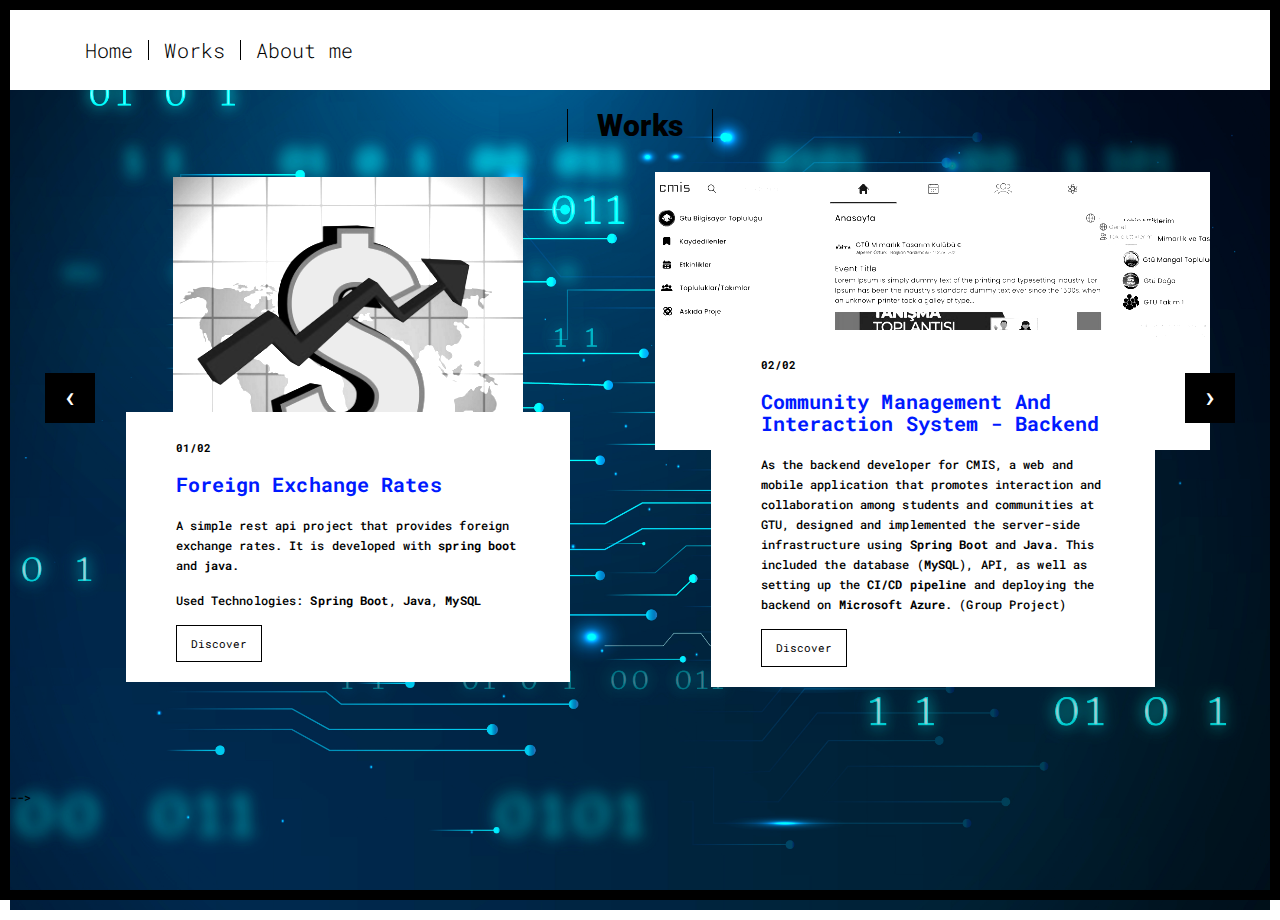
<file: pages/works.html>
<!DOCTYPE html>
<html lang="en">

<head>
  <meta charset="UTF-8">
  <meta content="IE=edge" http-equiv="X-UA-Compatible">
  <meta content="width=device-width,initial-scale=1" name="viewport">
  <meta content="description" name="description">
  <meta name="google" content="notranslate" />
  <meta content="Mashup templates have been developped by Orson.io team" name="author">

  <!-- Disable tap highlight on IE -->
  <meta name="msapplication-tap-highlight" content="no">

  <link rel="apple-touch-icon" sizes="180x180" href="../assets/apple-icon-180x180.png">
  <link href="../assets/favicon.ico" rel="icon">

  <title>Ahmet Kadir Aksu</title>

  <link href="../main.3f6952e4.css" rel="stylesheet">
</head>

<body class="">
  <div id="site-border-left"></div>
  <div id="site-border-right"></div>
  <div id="site-border-top"></div>
  <div id="site-border-bottom"></div>
  <!-- Add your content of header -->
  <header>
    <nav class="navbar  navbar-fixed-top navbar-default">
      <div class="container">
        <button type="button" class="navbar-toggle collapsed" data-toggle="collapse" data-target="#navbar-collapse"
          aria-expanded="false">
          <span class="sr-only">Toggle navigation</span>
          <span class="icon-bar"></span>
          <span class="icon-bar"></span>
          <span class="icon-bar"></span>
        </button>

        <div class="collapse navbar-collapse" id="navbar-collapse">
          <ul class="nav navbar-nav ">
            <li><a href="../index.html" title="">Home</a></li>
            <li><a href="../pages/works.html" title="">Works</a></li>
            <li><a href="../pages/about.html" title="">About me</a></li>
          </ul>


        </div>
      </div>
    </nav>
  </header>

  <div class="hero-full-container background-image-container"
    style="opacity: 100; background-image: url('../assets/images/background.jpg')">

    <div class="section-container">
      <div class="container">
        <div class="row">

          <div class="col-sm-8 col-sm-offset-2 section-container-spacer">
            <div class="text-center">
              <h1 class="h2">Works</h1>
            </div>
          </div>

          <div class="container">

            <div id="myCarousel" class="carousel slide projects-carousel">
              <!-- Carousel items -->
              <div class="carousel-inner">
                <div class="item active">
                  <div class="row">
                    <div class="col-sm-6">

                      <a href="https://github.com/AhmetKadir/spring-boot-rest-api-foreign-exchange-rates" title=""
                        class="black-image-project-hover">
                        <div style="display: flex; justify-content: center; align-items: center; height: 40vh;">
                          <img src="../assets/images/usd.jpg" alt="" width="350" height="250" class="img-responsive">
                        </div>
                      </a>
                      <div class="card-container card-container-lg">
                        <h4>01/02</h4>
                        <h3><a href="https://github.com/AhmetKadir/spring-boot-rest-api-foreign-exchange-rates">
                            Foreign Exchange Rates</a>
                        </h3>
                        <p> A simple rest api project that provides foreign exchange rates.
                          It is developed with <strong>spring boot</strong> and <strong>java</strong>.</p>
                        <p>
                          Used Technologies: <b>Spring Boot</b>,
                          <strong>Java</strong>,
                          <strong>MySQL</strong>
                        </p>
                        <a href="https://github.com/AhmetKadir/spring-boot-rest-api-foreign-exchange-rates" title=""
                          class="btn btn-default">Discover</a>
                      </div>
                    </div>
                    <div class="col-sm-6">
                      <a href="https://github.com/AhmetKadir/cmis-backend" title="" class="black-image-project-hover">
                        <img src="../assets/images/project2.jpg" alt="" class="img-responsive">
                      </a>
                      <div class="card-container card-container-lg">
                        <h4>02/02</h4>
                        <h3><a href="https://github.com/AhmetKadir/cmis-backendgn-exchange-rates">
                            Community Management And Interaction System - Backend</a>
                        </h3>
                        <p>As the backend developer for CMIS, a web and mobile application that promotes interaction
                          and collaboration among students and communities at GTU,
                          designed and implemented the server-side infrastructure using <strong>Spring Boot</strong> and
                          <strong>Java</strong>.
                          This included the database (<strong>MySQL</strong>), API, as well as setting up the <strong>CI/CD
                            pipeline</strong>
                          and deploying the backend on <strong>Microsoft Azure</strong>.
                          (Group Project)
                        </p>
                        <a href="https://github.com/AhmetKadir/cmis-backend" title=""
                          class="btn btn-default">Discover</a>
                      </div>
                    </div>
                  </div>
                  <!--/row-->
                </div>
                <!-- <div class="item">
                  <div class="row">
                    <div class="col-sm-4">
                      <a href="./work.html" class="black-image-project-hover">
                        <img src="./assets/images/work02-hover.jpg" alt="Image" class="img-responsive">
                      </a>
                      <div class="card-container">
                        <h4>004/006</h4>
                        <h3>Nulla scelerisque</h3>
                        <p>Proin pharetra metus id iaculis dignissim. In aliquet lorem ut ex ullamcorper.</p>
                        <a href="./work.html" class="btn btn-default">Discover</a>
                      </div>
                    </div>
                    <div class="col-sm-4">
                        <a href="./work.html" class="black-image-project-hover">
                          <img src="./assets/images/work01-hover.jpg" alt="Image" class="img-responsive">
                        </a>
                        <div class="card-container">
                          <h4>005/006</h4>
                          <h3>Fringilla sit amet</h3>
                          <p>Nulla facilisi. Vivamus vestibulum, elit in scelerisque ultricies.</p>
                          <a href="./work.html" class="btn btn-default">Discover</a>
                        </div>
                      </div> -->

                <!-- <div class="col-sm-4">
                        <a href="./work.html" class="black-image-project-hover">
                          <img src="./assets/images/work03-hover.jpg" alt="Image" class="img-responsive">
                        </a>
                        <div class="card-container">
                          <h4>006/006</h4>
                          <h3>Vivamus vestibulum</h3>
                          <p>Fusce sed hendrerit augue, a rhoncus velit. In non lorem mattis, tempor sem sit amet.</p>
                          <a href="./work.html" class="btn btn-default">Discover</a>
                        </div>
                      </div>
                      
                  </div> -->
                <!--/row-->
                <!-- </div> -->

                <!--/item-->
              </div>
              <!--/carousel-inner-->
              <a class="left carousel-control" href="#myCarousel" data-slide="prev">‹</a>

              <a class="right carousel-control" href="#myCarousel" data-slide="next">›</a>
            </div>
            <!--/myCarousel-->
          </div>



        </div>
      </div>
    </div>

    <script>
      document.addEventListener("DOMContentLoaded", function (event) {
        navActivePage();
      });
    </script>

    -->
    <script type="text/javascript" src="../main.70a66962.js"></script>
</body>

</html>
</file>
<file: main.3f6952e4.css>
@import url(https://fonts.googleapis.com/css?family=Roboto:900|Roboto+Mono:300,400,700);
@import url(https://maxcdn.bootstrapcdn.com/font-awesome/4.7.0/css/font-awesome.min.css);

/*!
 * Bootstrap v3.3.7 (http://getbootstrap.com)
 * Copyright 2011-2016 Twitter, Inc.
 * Licensed under MIT (https://github.com/twbs/bootstrap/blob/master/LICENSE)
 */
/*! normalize.css v3.0.3 | MIT License | github.com/necolas/normalize.css */
html {
    font-family: sans-serif;
    -ms-text-size-adjust: 100%;
    -webkit-text-size-adjust: 100%
}

body {
    margin: 0
}

article,
aside,
details,
figcaption,
figure,
footer,
header,
hgroup,
main,
menu,
nav,
section,
summary {
    display: block
}

audio,
canvas,
progress,
video {
    display: inline-block;
    vertical-align: baseline
}

audio:not([controls]) {
    display: none;
    height: 0
}

[hidden],
template {
    display: none
}

a {
    background-color: transparent
}

a:active,
a:hover {
    outline: 0
}

abbr[title] {
    border-bottom: 1px dotted
}

b,
strong {
    font-weight: 700
}

dfn {
    font-style: italic
}

h1 {
    font-size: 2em;
    margin: .67em 0
}

mark {
    background: #ff0;
    color: #000
}

small {
    font-size: 80%
}

sub,
sup {
    font-size: 75%;
    line-height: 0;
    position: relative;
    vertical-align: baseline
}

sup {
    top: -.5em
}

sub {
    bottom: -.25em
}

img {
    border: 0
}

svg:not(:root) {
    overflow: hidden
}

figure {
    margin: 1em 40px
}

hr {
    box-sizing: content-box;
    height: 0
}

pre {
    overflow: auto
}

code,
kbd,
pre,
samp {
    font-family: monospace, monospace;
    font-size: 1em
}

button,
input,
optgroup,
select,
textarea {
    color: inherit;
    font: inherit;
    margin: 0
}

button {
    overflow: visible
}

button,
select {
    text-transform: none
}

button,
html input[type=button],
input[type=reset],
input[type=submit] {
    -webkit-appearance: button;
    cursor: pointer
}

button[disabled],
html input[disabled] {
    cursor: default
}

button::-moz-focus-inner,
input::-moz-focus-inner {
    border: 0;
    padding: 0
}

input {
    line-height: normal
}

input[type=checkbox],
input[type=radio] {
    box-sizing: border-box;
    padding: 0
}

input[type=number]::-webkit-inner-spin-button,
input[type=number]::-webkit-outer-spin-button {
    height: auto
}

input[type=search] {
    -webkit-appearance: textfield;
    box-sizing: content-box
}

input[type=search]::-webkit-search-cancel-button,
input[type=search]::-webkit-search-decoration {
    -webkit-appearance: none
}

fieldset {
    border: 1px solid silver;
    margin: 0 2px;
    padding: .35em .625em .75em
}

textarea {
    overflow: auto
}

optgroup {
    font-weight: 700
}

table {
    border-collapse: collapse;
    border-spacing: 0
}

td,
th {
    padding: 0
}

/*! Source: https://github.com/h5bp/html5-boilerplate/blob/master/src/css/main.css */
@media print {

    *,
    :after,
    :before {
        background: transparent !important;
        color: #000 !important;
        box-shadow: none !important;
        text-shadow: none !important
    }

    a,
    a:visited {
        text-decoration: underline
    }

    a[href]:after {
        content: " (" attr(href) ")"
    }

    abbr[title]:after {
        content: " (" attr(title) ")"
    }

    a[href^="#"]:after,
    a[href^="javascript:"]:after {
        content: ""
    }

    blockquote,
    pre {
        border: 1px solid #999;
        page-break-inside: avoid
    }

    thead {
        display: table-header-group
    }

    img,
    tr {
        page-break-inside: avoid
    }

    img {
        max-width: 100% !important
    }

    h2,
    h3,
    p {
        orphans: 3;
        widows: 3
    }

    h2,
    h3 {
        page-break-after: avoid
    }

    .navbar {
        display: none
    }

    .btn>.caret,
    .dropup>.btn>.caret {
        border-top-color: #000 !important
    }

    .label {
        border: 1px solid #000
    }

    .table {
        border-collapse: collapse !important
    }

    .table td,
    .table th {
        background-color: #fff !important
    }

    .table-bordered td,
    .table-bordered th {
        border: 1px solid #ddd !important
    }
}

*,
:after,
:before {
    -webkit-box-sizing: border-box;
    -moz-box-sizing: border-box;
    box-sizing: border-box
}

html {
    font-size: 10px;
    -webkit-tap-highlight-color: transparent
}

body {
    font-family: Roboto Mono, Helvetica, Arial, sans-serif;
    font-size: 11px;
    line-height: 1.78;
    color: #000;
    background-color: #fff
}

button,
input,
select,
textarea {
    font-family: inherit;
    font-size: inherit;
    line-height: inherit
}

a {
    color: #001aff;
    text-decoration: none
}

a:focus,
a:hover {
    color: #0012b3;
    text-decoration: underline
}

a:focus {
    outline: 5px auto -webkit-focus-ring-color;
    outline-offset: -2px
}

figure {
    margin: 0
}

img {
    vertical-align: middle
}

.img-responsive {
    display: block;
    max-width: 100%;
    height: auto
}

.img-rounded {
    border-radius: 0
}

.img-thumbnail {
    padding: 4px;
    line-height: 1.78;
    background-color: #fff;
    border: 1px solid #ddd;
    border-radius: 0;
    -webkit-transition: all .2s ease-in-out;
    -o-transition: all .2s ease-in-out;
    transition: all .2s ease-in-out;
    display: inline-block;
    max-width: 100%;
    height: auto
}

.img-circle {
    border-radius: 50%
}

hr {
    margin-top: 19px;
    margin-bottom: 19px;
    border: 0;
    border-top: 1px solid #eee
}

.sr-only {
    position: absolute;
    width: 1px;
    height: 1px;
    margin: -1px;
    padding: 0;
    overflow: hidden;
    clip: rect(0, 0, 0, 0);
    border: 0
}

.sr-only-focusable:active,
.sr-only-focusable:focus {
    position: static;
    width: auto;
    height: auto;
    margin: 0;
    overflow: visible;
    clip: auto
}

[role=button] {
    cursor: pointer
}

.h1,
.h2,
.h3,
.h4,
.h5,
.h6,
h1,
h2,
h3,
h4,
h5,
h6 {
    font-family: Roboto Mono, Helvetica, Arial, sans-serif;
    font-weight: 700;
    line-height: 1.1;
    color: #000
}

.h1 .small,
.h1 small,
.h2 .small,
.h2 small,
.h3 .small,
.h3 small,
.h4 .small,
.h4 small,
.h5 .small,
.h5 small,
.h6 .small,
.h6 small,
h1 .small,
h1 small,
h2 .small,
h2 small,
h3 .small,
h3 small,
h4 .small,
h4 small,
h5 .small,
h5 small,
h6 .small,
h6 small {
    font-weight: 400;
    line-height: 1;
    color: #777
}

.h1,
.h2,
.h3,
h1,
h2,
h3 {
    margin-top: 19px;
    margin-bottom: 9.5px
}

.h1 .small,
.h1 small,
.h2 .small,
.h2 small,
.h3 .small,
.h3 small,
h1 .small,
h1 small,
h2 .small,
h2 small,
h3 .small,
h3 small {
    font-size: 65%
}

.h4,
.h5,
.h6,
h4,
h5,
h6 {
    margin-top: 9.5px;
    margin-bottom: 9.5px
}

.h4 .small,
.h4 small,
.h5 .small,
.h5 small,
.h6 .small,
.h6 small,
h4 .small,
h4 small,
h5 .small,
h5 small,
h6 .small,
h6 small {
    font-size: 75%
}

.h1,
h1 {
    font-size: 70px
}

.h2,
h2 {
    font-size: 30px
}

.h3,
h3 {
    font-size: 20px
}

.h4,
.h5,
h4,
h5 {
    font-size: 11px
}

.h6,
h6 {
    font-size: 10px
}

p {
    margin: 0 0 9.5px
}

.lead {
    margin-bottom: 19px;
    font-size: 12px;
    font-weight: 300;
    line-height: 1.4
}

@media (min-width:768px) {
    .lead {
        font-size: 16.5px
    }
}

.small,
small {
    font-size: 90%
}

.mark,
mark {
    background-color: #fcf8e3;
    padding: .2em
}

.text-left {
    text-align: left
}

.text-right {
    text-align: right
}

.text-center {
    text-align: center
}

.text-justify {
    text-align: justify
}

.text-nowrap {
    white-space: nowrap
}

.text-lowercase {
    text-transform: lowercase
}

.initialism,
.text-uppercase {
    text-transform: uppercase
}

.text-capitalize {
    text-transform: capitalize
}

.text-muted {
    color: #777
}

.text-primary {
    color: #001aff
}

a.text-primary:focus,
a.text-primary:hover {
    color: #0015cc
}

.text-success {
    color: #fff
}

a.text-success:focus,
a.text-success:hover {
    color: #e6e6e6
}

.text-info {
    color: #31708f
}

a.text-info:focus,
a.text-info:hover {
    color: #245269
}

.text-warning {
    color: #8a6d3b
}

a.text-warning:focus,
a.text-warning:hover {
    color: #66512c
}

.text-danger {
    color: #fff
}

a.text-danger:focus,
a.text-danger:hover {
    color: #e6e6e6
}

.bg-primary {
    color: #fff;
    background-color: #001aff
}

a.bg-primary:focus,
a.bg-primary:hover {
    background-color: #0015cc
}

.bg-success,
a.bg-success:focus,
a.bg-success:hover {
    background-color: #000
}

.bg-info {
    background-color: #d9edf7
}

a.bg-info:focus,
a.bg-info:hover {
    background-color: #afd9ee
}

.bg-warning {
    background-color: #fcf8e3
}

a.bg-warning:focus,
a.bg-warning:hover {
    background-color: #f7ecb5
}

.bg-danger {
    background-color: red
}

a.bg-danger:focus,
a.bg-danger:hover {
    background-color: #c00
}

.page-header {
    padding-bottom: 8.5px;
    margin: 38px 0 19px;
    border-bottom: 1px solid #eee
}

ol,
ul {
    margin-top: 0;
    margin-bottom: 9.5px
}

ol ol,
ol ul,
ul ol,
ul ul {
    margin-bottom: 0
}

.list-inline,
.list-unstyled {
    padding-left: 0;
    list-style: none
}

.list-inline {
    margin-left: -5px
}

.list-inline>li {
    display: inline-block;
    padding-left: 5px;
    padding-right: 5px
}

dl {
    margin-top: 0;
    margin-bottom: 19px
}

dd,
dt {
    line-height: 1.78
}

dt {
    font-weight: 700
}

dd {
    margin-left: 0
}

.dl-horizontal dd:after,
.dl-horizontal dd:before {
    content: " ";
    display: table
}

.dl-horizontal dd:after {
    clear: both
}

@media (min-width:768px) {
    .dl-horizontal dt {
        float: left;
        width: 160px;
        clear: left;
        text-align: right;
        overflow: hidden;
        text-overflow: ellipsis;
        white-space: nowrap
    }

    .dl-horizontal dd {
        margin-left: 180px
    }
}

abbr[data-original-title],
abbr[title] {
    cursor: help;
    border-bottom: 1px dotted #777
}

.initialism {
    font-size: 90%
}

blockquote {
    padding: 9.5px 19px;
    margin: 0 0 19px;
    font-size: 13.75px;
    border-left: 5px solid #eee
}

blockquote ol:last-child,
blockquote p:last-child,
blockquote ul:last-child {
    margin-bottom: 0
}

blockquote .small,
blockquote footer,
blockquote small {
    display: block;
    font-size: 80%;
    line-height: 1.78;
    color: #777
}

blockquote .small:before,
blockquote footer:before,
blockquote small:before {
    content: "\2014   \A0"
}

.blockquote-reverse,
blockquote.pull-right {
    padding-right: 15px;
    padding-left: 0;
    border-right: 5px solid #eee;
    border-left: 0;
    text-align: right
}

.blockquote-reverse .small:before,
.blockquote-reverse footer:before,
.blockquote-reverse small:before,
blockquote.pull-right .small:before,
blockquote.pull-right footer:before,
blockquote.pull-right small:before {
    content: ""
}

.blockquote-reverse .small:after,
.blockquote-reverse footer:after,
.blockquote-reverse small:after,
blockquote.pull-right .small:after,
blockquote.pull-right footer:after,
blockquote.pull-right small:after {
    content: "\A0   \2014"
}

address {
    margin-bottom: 19px;
    font-style: normal;
    line-height: 1.78
}

code,
kbd,
pre,
samp {
    font-family: Menlo, Monaco, Consolas, Courier New, monospace
}

code {
    color: #c7254e;
    background-color: #f9f2f4
}

code,
kbd {
    padding: 2px 4px;
    font-size: 90%;
    border-radius: 0
}

kbd {
    color: #fff;
    background-color: #333;
    box-shadow: inset 0 -1px 0 rgba(0, 0, 0, .25)
}

kbd kbd {
    padding: 0;
    font-size: 100%;
    font-weight: 700;
    box-shadow: none
}

pre {
    display: block;
    padding: 9px;
    margin: 0 0 9.5px;
    font-size: 10px;
    line-height: 1.78;
    word-break: break-all;
    word-wrap: break-word;
    color: #333;
    background-color: #f5f5f5;
    border: 1px solid #ccc;
    border-radius: 0
}

pre code {
    padding: 0;
    font-size: inherit;
    color: inherit;
    white-space: pre-wrap;
    background-color: transparent;
    border-radius: 0
}

.pre-scrollable {
    max-height: 340px;
    overflow-y: scroll
}

.container {
    margin-right: auto;
    margin-left: auto;
    padding-left: 15px;
    padding-right: 15px
}

.container:after,
.container:before {
    content: " ";
    display: table
}

.container:after {
    clear: both
}

@media (min-width:768px) {
    .container {
        width: 750px
    }
}

@media (min-width:992px) {
    .container {
        width: 970px
    }
}

@media (min-width:1200px) {
    .container {
        width: 1170px
    }
}

.container-fluid {
    margin-right: auto;
    margin-left: auto;
    padding-left: 15px;
    padding-right: 15px
}

.container-fluid:after,
.container-fluid:before {
    content: " ";
    display: table
}

.container-fluid:after {
    clear: both
}

.row {
    margin-left: -15px;
    margin-right: -15px
}

.row:after,
.row:before {
    content: " ";
    display: table
}

.row:after {
    clear: both
}

.col-lg-1,
.col-lg-2,
.col-lg-3,
.col-lg-4,
.col-lg-5,
.col-lg-6,
.col-lg-7,
.col-lg-8,
.col-lg-9,
.col-lg-10,
.col-lg-11,
.col-lg-12,
.col-md-1,
.col-md-2,
.col-md-3,
.col-md-4,
.col-md-5,
.col-md-6,
.col-md-7,
.col-md-8,
.col-md-9,
.col-md-10,
.col-md-11,
.col-md-12,
.col-sm-1,
.col-sm-2,
.col-sm-3,
.col-sm-4,
.col-sm-5,
.col-sm-6,
.col-sm-7,
.col-sm-8,
.col-sm-9,
.col-sm-10,
.col-sm-11,
.col-sm-12,
.col-xs-1,
.col-xs-2,
.col-xs-3,
.col-xs-4,
.col-xs-5,
.col-xs-6,
.col-xs-7,
.col-xs-8,
.col-xs-9,
.col-xs-10,
.col-xs-11,
.col-xs-12 {
    position: relative;
    min-height: 1px;
    padding-left: 15px;
    padding-right: 15px
}

.col-xs-1,
.col-xs-2,
.col-xs-3,
.col-xs-4,
.col-xs-5,
.col-xs-6,
.col-xs-7,
.col-xs-8,
.col-xs-9,
.col-xs-10,
.col-xs-11,
.col-xs-12 {
    float: left
}

.col-xs-1 {
    width: 8.33333%
}

.col-xs-2 {
    width: 16.66667%
}

.col-xs-3 {
    width: 25%
}

.col-xs-4 {
    width: 33.33333%
}

.col-xs-5 {
    width: 41.66667%
}

.col-xs-6 {
    width: 50%
}

.col-xs-7 {
    width: 58.33333%
}

.col-xs-8 {
    width: 66.66667%
}

.col-xs-9 {
    width: 75%
}

.col-xs-10 {
    width: 83.33333%
}

.col-xs-11 {
    width: 91.66667%
}

.col-xs-12 {
    width: 100%
}

.col-xs-pull-0 {
    right: auto
}

.col-xs-pull-1 {
    right: 8.33333%
}

.col-xs-pull-2 {
    right: 16.66667%
}

.col-xs-pull-3 {
    right: 25%
}

.col-xs-pull-4 {
    right: 33.33333%
}

.col-xs-pull-5 {
    right: 41.66667%
}

.col-xs-pull-6 {
    right: 50%
}

.col-xs-pull-7 {
    right: 58.33333%
}

.col-xs-pull-8 {
    right: 66.66667%
}

.col-xs-pull-9 {
    right: 75%
}

.col-xs-pull-10 {
    right: 83.33333%
}

.col-xs-pull-11 {
    right: 91.66667%
}

.col-xs-pull-12 {
    right: 100%
}

.col-xs-push-0 {
    left: auto
}

.col-xs-push-1 {
    left: 8.33333%
}

.col-xs-push-2 {
    left: 16.66667%
}

.col-xs-push-3 {
    left: 25%
}

.col-xs-push-4 {
    left: 33.33333%
}

.col-xs-push-5 {
    left: 41.66667%
}

.col-xs-push-6 {
    left: 50%
}

.col-xs-push-7 {
    left: 58.33333%
}

.col-xs-push-8 {
    left: 66.66667%
}

.col-xs-push-9 {
    left: 75%
}

.col-xs-push-10 {
    left: 83.33333%
}

.col-xs-push-11 {
    left: 91.66667%
}

.col-xs-push-12 {
    left: 100%
}

.col-xs-offset-0 {
    margin-left: 0
}

.col-xs-offset-1 {
    margin-left: 8.33333%
}

.col-xs-offset-2 {
    margin-left: 16.66667%
}

.col-xs-offset-3 {
    margin-left: 25%
}

.col-xs-offset-4 {
    margin-left: 33.33333%
}

.col-xs-offset-5 {
    margin-left: 41.66667%
}

.col-xs-offset-6 {
    margin-left: 50%
}

.col-xs-offset-7 {
    margin-left: 58.33333%
}

.col-xs-offset-8 {
    margin-left: 66.66667%
}

.col-xs-offset-9 {
    margin-left: 75%
}

.col-xs-offset-10 {
    margin-left: 83.33333%
}

.col-xs-offset-11 {
    margin-left: 91.66667%
}

.col-xs-offset-12 {
    margin-left: 100%
}

@media (min-width:768px) {

    .col-sm-1,
    .col-sm-2,
    .col-sm-3,
    .col-sm-4,
    .col-sm-5,
    .col-sm-6,
    .col-sm-7,
    .col-sm-8,
    .col-sm-9,
    .col-sm-10,
    .col-sm-11,
    .col-sm-12 {
        float: left
    }

    .col-sm-1 {
        width: 8.33333%
    }

    .col-sm-2 {
        width: 16.66667%
    }

    .col-sm-3 {
        width: 25%
    }

    .col-sm-4 {
        width: 33.33333%
    }

    .col-sm-5 {
        width: 41.66667%
    }

    .col-sm-6 {
        width: 50%
    }

    .col-sm-7 {
        width: 58.33333%
    }

    .col-sm-8 {
        width: 66.66667%
    }

    .col-sm-9 {
        width: 75%
    }

    .col-sm-10 {
        width: 83.33333%
    }

    .col-sm-11 {
        width: 91.66667%
    }

    .col-sm-12 {
        width: 100%
    }

    .col-sm-pull-0 {
        right: auto
    }

    .col-sm-pull-1 {
        right: 8.33333%
    }

    .col-sm-pull-2 {
        right: 16.66667%
    }

    .col-sm-pull-3 {
        right: 25%
    }

    .col-sm-pull-4 {
        right: 33.33333%
    }

    .col-sm-pull-5 {
        right: 41.66667%
    }

    .col-sm-pull-6 {
        right: 50%
    }

    .col-sm-pull-7 {
        right: 58.33333%
    }

    .col-sm-pull-8 {
        right: 66.66667%
    }

    .col-sm-pull-9 {
        right: 75%
    }

    .col-sm-pull-10 {
        right: 83.33333%
    }

    .col-sm-pull-11 {
        right: 91.66667%
    }

    .col-sm-pull-12 {
        right: 100%
    }

    .col-sm-push-0 {
        left: auto
    }

    .col-sm-push-1 {
        left: 8.33333%
    }

    .col-sm-push-2 {
        left: 16.66667%
    }

    .col-sm-push-3 {
        left: 25%
    }

    .col-sm-push-4 {
        left: 33.33333%
    }

    .col-sm-push-5 {
        left: 41.66667%
    }

    .col-sm-push-6 {
        left: 50%
    }

    .col-sm-push-7 {
        left: 58.33333%
    }

    .col-sm-push-8 {
        left: 66.66667%
    }

    .col-sm-push-9 {
        left: 75%
    }

    .col-sm-push-10 {
        left: 83.33333%
    }

    .col-sm-push-11 {
        left: 91.66667%
    }

    .col-sm-push-12 {
        left: 100%
    }

    .col-sm-offset-0 {
        margin-left: 0
    }

    .col-sm-offset-1 {
        margin-left: 8.33333%
    }

    .col-sm-offset-2 {
        margin-left: 16.66667%
    }

    .col-sm-offset-3 {
        margin-left: 25%
    }

    .col-sm-offset-4 {
        margin-left: 33.33333%
    }

    .col-sm-offset-5 {
        margin-left: 41.66667%
    }

    .col-sm-offset-6 {
        margin-left: 50%
    }

    .col-sm-offset-7 {
        margin-left: 58.33333%
    }

    .col-sm-offset-8 {
        margin-left: 66.66667%
    }

    .col-sm-offset-9 {
        margin-left: 75%
    }

    .col-sm-offset-10 {
        margin-left: 83.33333%
    }

    .col-sm-offset-11 {
        margin-left: 91.66667%
    }

    .col-sm-offset-12 {
        margin-left: 100%
    }
}

@media (min-width:992px) {

    .col-md-1,
    .col-md-2,
    .col-md-3,
    .col-md-4,
    .col-md-5,
    .col-md-6,
    .col-md-7,
    .col-md-8,
    .col-md-9,
    .col-md-10,
    .col-md-11,
    .col-md-12 {
        float: left
    }

    .col-md-1 {
        width: 8.33333%
    }

    .col-md-2 {
        width: 16.66667%
    }

    .col-md-3 {
        width: 25%
    }

    .col-md-4 {
        width: 33.33333%
    }

    .col-md-5 {
        width: 41.66667%
    }

    .col-md-6 {
        width: 50%
    }

    .col-md-7 {
        width: 58.33333%
    }

    .col-md-8 {
        width: 66.66667%
    }

    .col-md-9 {
        width: 75%
    }

    .col-md-10 {
        width: 83.33333%
    }

    .col-md-11 {
        width: 91.66667%
    }

    .col-md-12 {
        width: 100%
    }

    .col-md-pull-0 {
        right: auto
    }

    .col-md-pull-1 {
        right: 8.33333%
    }

    .col-md-pull-2 {
        right: 16.66667%
    }

    .col-md-pull-3 {
        right: 25%
    }

    .col-md-pull-4 {
        right: 33.33333%
    }

    .col-md-pull-5 {
        right: 41.66667%
    }

    .col-md-pull-6 {
        right: 50%
    }

    .col-md-pull-7 {
        right: 58.33333%
    }

    .col-md-pull-8 {
        right: 66.66667%
    }

    .col-md-pull-9 {
        right: 75%
    }

    .col-md-pull-10 {
        right: 83.33333%
    }

    .col-md-pull-11 {
        right: 91.66667%
    }

    .col-md-pull-12 {
        right: 100%
    }

    .col-md-push-0 {
        left: auto
    }

    .col-md-push-1 {
        left: 8.33333%
    }

    .col-md-push-2 {
        left: 16.66667%
    }

    .col-md-push-3 {
        left: 25%
    }

    .col-md-push-4 {
        left: 33.33333%
    }

    .col-md-push-5 {
        left: 41.66667%
    }

    .col-md-push-6 {
        left: 50%
    }

    .col-md-push-7 {
        left: 58.33333%
    }

    .col-md-push-8 {
        left: 66.66667%
    }

    .col-md-push-9 {
        left: 75%
    }

    .col-md-push-10 {
        left: 83.33333%
    }

    .col-md-push-11 {
        left: 91.66667%
    }

    .col-md-push-12 {
        left: 100%
    }

    .col-md-offset-0 {
        margin-left: 0
    }

    .col-md-offset-1 {
        margin-left: 8.33333%
    }

    .col-md-offset-2 {
        margin-left: 16.66667%
    }

    .col-md-offset-3 {
        margin-left: 25%
    }

    .col-md-offset-4 {
        margin-left: 33.33333%
    }

    .col-md-offset-5 {
        margin-left: 41.66667%
    }

    .col-md-offset-6 {
        margin-left: 50%
    }

    .col-md-offset-7 {
        margin-left: 58.33333%
    }

    .col-md-offset-8 {
        margin-left: 66.66667%
    }

    .col-md-offset-9 {
        margin-left: 75%
    }

    .col-md-offset-10 {
        margin-left: 83.33333%
    }

    .col-md-offset-11 {
        margin-left: 91.66667%
    }

    .col-md-offset-12 {
        margin-left: 100%
    }
}

@media (min-width:1200px) {

    .col-lg-1,
    .col-lg-2,
    .col-lg-3,
    .col-lg-4,
    .col-lg-5,
    .col-lg-6,
    .col-lg-7,
    .col-lg-8,
    .col-lg-9,
    .col-lg-10,
    .col-lg-11,
    .col-lg-12 {
        float: left
    }

    .col-lg-1 {
        width: 8.33333%
    }

    .col-lg-2 {
        width: 16.66667%
    }

    .col-lg-3 {
        width: 25%
    }

    .col-lg-4 {
        width: 33.33333%
    }

    .col-lg-5 {
        width: 41.66667%
    }

    .col-lg-6 {
        width: 50%
    }

    .col-lg-7 {
        width: 58.33333%
    }

    .col-lg-8 {
        width: 66.66667%
    }

    .col-lg-9 {
        width: 75%
    }

    .col-lg-10 {
        width: 83.33333%
    }

    .col-lg-11 {
        width: 91.66667%
    }

    .col-lg-12 {
        width: 100%
    }

    .col-lg-pull-0 {
        right: auto
    }

    .col-lg-pull-1 {
        right: 8.33333%
    }

    .col-lg-pull-2 {
        right: 16.66667%
    }

    .col-lg-pull-3 {
        right: 25%
    }

    .col-lg-pull-4 {
        right: 33.33333%
    }

    .col-lg-pull-5 {
        right: 41.66667%
    }

    .col-lg-pull-6 {
        right: 50%
    }

    .col-lg-pull-7 {
        right: 58.33333%
    }

    .col-lg-pull-8 {
        right: 66.66667%
    }

    .col-lg-pull-9 {
        right: 75%
    }

    .col-lg-pull-10 {
        right: 83.33333%
    }

    .col-lg-pull-11 {
        right: 91.66667%
    }

    .col-lg-pull-12 {
        right: 100%
    }

    .col-lg-push-0 {
        left: auto
    }

    .col-lg-push-1 {
        left: 8.33333%
    }

    .col-lg-push-2 {
        left: 16.66667%
    }

    .col-lg-push-3 {
        left: 25%
    }

    .col-lg-push-4 {
        left: 33.33333%
    }

    .col-lg-push-5 {
        left: 41.66667%
    }

    .col-lg-push-6 {
        left: 50%
    }

    .col-lg-push-7 {
        left: 58.33333%
    }

    .col-lg-push-8 {
        left: 66.66667%
    }

    .col-lg-push-9 {
        left: 75%
    }

    .col-lg-push-10 {
        left: 83.33333%
    }

    .col-lg-push-11 {
        left: 91.66667%
    }

    .col-lg-push-12 {
        left: 100%
    }

    .col-lg-offset-0 {
        margin-left: 0
    }

    .col-lg-offset-1 {
        margin-left: 8.33333%
    }

    .col-lg-offset-2 {
        margin-left: 16.66667%
    }

    .col-lg-offset-3 {
        margin-left: 25%
    }

    .col-lg-offset-4 {
        margin-left: 33.33333%
    }

    .col-lg-offset-5 {
        margin-left: 41.66667%
    }

    .col-lg-offset-6 {
        margin-left: 50%
    }

    .col-lg-offset-7 {
        margin-left: 58.33333%
    }

    .col-lg-offset-8 {
        margin-left: 66.66667%
    }

    .col-lg-offset-9 {
        margin-left: 75%
    }

    .col-lg-offset-10 {
        margin-left: 83.33333%
    }

    .col-lg-offset-11 {
        margin-left: 91.66667%
    }

    .col-lg-offset-12 {
        margin-left: 100%
    }
}

table {
    background-color: transparent
}

caption {
    padding-top: 8px;
    padding-bottom: 8px;
    color: #777
}

caption,
th {
    text-align: left
}

.table {
    width: 100%;
    max-width: 100%;
    margin-bottom: 19px
}

.table>tbody>tr>td,
.table>tbody>tr>th,
.table>tfoot>tr>td,
.table>tfoot>tr>th,
.table>thead>tr>td,
.table>thead>tr>th {
    padding: 8px;
    line-height: 1.78;
    vertical-align: top;
    border-top: 1px solid #ddd
}

.table>thead>tr>th {
    vertical-align: bottom;
    border-bottom: 2px solid #ddd
}

.table>caption+thead>tr:first-child>td,
.table>caption+thead>tr:first-child>th,
.table>colgroup+thead>tr:first-child>td,
.table>colgroup+thead>tr:first-child>th,
.table>thead:first-child>tr:first-child>td,
.table>thead:first-child>tr:first-child>th {
    border-top: 0
}

.table>tbody+tbody {
    border-top: 2px solid #ddd
}

.table .table {
    background-color: #fff
}

.table-condensed>tbody>tr>td,
.table-condensed>tbody>tr>th,
.table-condensed>tfoot>tr>td,
.table-condensed>tfoot>tr>th,
.table-condensed>thead>tr>td,
.table-condensed>thead>tr>th {
    padding: 5px
}

.table-bordered,
.table-bordered>tbody>tr>td,
.table-bordered>tbody>tr>th,
.table-bordered>tfoot>tr>td,
.table-bordered>tfoot>tr>th,
.table-bordered>thead>tr>td,
.table-bordered>thead>tr>th {
    border: 1px solid #ddd
}

.table-bordered>thead>tr>td,
.table-bordered>thead>tr>th {
    border-bottom-width: 2px
}

.table-striped>tbody>tr:nth-of-type(odd) {
    background-color: #f9f9f9
}

.table-hover>tbody>tr:hover {
    background-color: #f5f5f5
}

table col[class*=col-] {
    position: static;
    float: none;
    display: table-column
}

table td[class*=col-],
table th[class*=col-] {
    position: static;
    float: none;
    display: table-cell
}

.table>tbody>tr.active>td,
.table>tbody>tr.active>th,
.table>tbody>tr>td.active,
.table>tbody>tr>th.active,
.table>tfoot>tr.active>td,
.table>tfoot>tr.active>th,
.table>tfoot>tr>td.active,
.table>tfoot>tr>th.active,
.table>thead>tr.active>td,
.table>thead>tr.active>th,
.table>thead>tr>td.active,
.table>thead>tr>th.active {
    background-color: #f5f5f5
}

.table-hover>tbody>tr.active:hover>td,
.table-hover>tbody>tr.active:hover>th,
.table-hover>tbody>tr:hover>.active,
.table-hover>tbody>tr>td.active:hover,
.table-hover>tbody>tr>th.active:hover {
    background-color: #e8e8e8
}

.table-hover>tbody>tr.success:hover>td,
.table-hover>tbody>tr.success:hover>th,
.table-hover>tbody>tr:hover>.success,
.table-hover>tbody>tr>td.success:hover,
.table-hover>tbody>tr>th.success:hover,
.table>tbody>tr.success>td,
.table>tbody>tr.success>th,
.table>tbody>tr>td.success,
.table>tbody>tr>th.success,
.table>tfoot>tr.success>td,
.table>tfoot>tr.success>th,
.table>tfoot>tr>td.success,
.table>tfoot>tr>th.success,
.table>thead>tr.success>td,
.table>thead>tr.success>th,
.table>thead>tr>td.success,
.table>thead>tr>th.success {
    background-color: #000
}

.table>tbody>tr.info>td,
.table>tbody>tr.info>th,
.table>tbody>tr>td.info,
.table>tbody>tr>th.info,
.table>tfoot>tr.info>td,
.table>tfoot>tr.info>th,
.table>tfoot>tr>td.info,
.table>tfoot>tr>th.info,
.table>thead>tr.info>td,
.table>thead>tr.info>th,
.table>thead>tr>td.info,
.table>thead>tr>th.info {
    background-color: #d9edf7
}

.table-hover>tbody>tr.info:hover>td,
.table-hover>tbody>tr.info:hover>th,
.table-hover>tbody>tr:hover>.info,
.table-hover>tbody>tr>td.info:hover,
.table-hover>tbody>tr>th.info:hover {
    background-color: #c4e3f3
}

.table>tbody>tr.warning>td,
.table>tbody>tr.warning>th,
.table>tbody>tr>td.warning,
.table>tbody>tr>th.warning,
.table>tfoot>tr.warning>td,
.table>tfoot>tr.warning>th,
.table>tfoot>tr>td.warning,
.table>tfoot>tr>th.warning,
.table>thead>tr.warning>td,
.table>thead>tr.warning>th,
.table>thead>tr>td.warning,
.table>thead>tr>th.warning {
    background-color: #fcf8e3
}

.table-hover>tbody>tr.warning:hover>td,
.table-hover>tbody>tr.warning:hover>th,
.table-hover>tbody>tr:hover>.warning,
.table-hover>tbody>tr>td.warning:hover,
.table-hover>tbody>tr>th.warning:hover {
    background-color: #faf2cc
}

.table>tbody>tr.danger>td,
.table>tbody>tr.danger>th,
.table>tbody>tr>td.danger,
.table>tbody>tr>th.danger,
.table>tfoot>tr.danger>td,
.table>tfoot>tr.danger>th,
.table>tfoot>tr>td.danger,
.table>tfoot>tr>th.danger,
.table>thead>tr.danger>td,
.table>thead>tr.danger>th,
.table>thead>tr>td.danger,
.table>thead>tr>th.danger {
    background-color: red
}

.table-hover>tbody>tr.danger:hover>td,
.table-hover>tbody>tr.danger:hover>th,
.table-hover>tbody>tr:hover>.danger,
.table-hover>tbody>tr>td.danger:hover,
.table-hover>tbody>tr>th.danger:hover {
    background-color: #e60000
}

.table-responsive {
    overflow-x: auto;
    min-height: .01%
}

@media screen and (max-width:767px) {
    .table-responsive {
        width: 100%;
        margin-bottom: 14.25px;
        overflow-y: hidden;
        -ms-overflow-style: -ms-autohiding-scrollbar;
        border: 1px solid #ddd
    }

    .table-responsive>.table {
        margin-bottom: 0
    }

    .table-responsive>.table>tbody>tr>td,
    .table-responsive>.table>tbody>tr>th,
    .table-responsive>.table>tfoot>tr>td,
    .table-responsive>.table>tfoot>tr>th,
    .table-responsive>.table>thead>tr>td,
    .table-responsive>.table>thead>tr>th {
        white-space: nowrap
    }

    .table-responsive>.table-bordered {
        border: 0
    }

    .table-responsive>.table-bordered>tbody>tr>td:first-child,
    .table-responsive>.table-bordered>tbody>tr>th:first-child,
    .table-responsive>.table-bordered>tfoot>tr>td:first-child,
    .table-responsive>.table-bordered>tfoot>tr>th:first-child,
    .table-responsive>.table-bordered>thead>tr>td:first-child,
    .table-responsive>.table-bordered>thead>tr>th:first-child {
        border-left: 0
    }

    .table-responsive>.table-bordered>tbody>tr>td:last-child,
    .table-responsive>.table-bordered>tbody>tr>th:last-child,
    .table-responsive>.table-bordered>tfoot>tr>td:last-child,
    .table-responsive>.table-bordered>tfoot>tr>th:last-child,
    .table-responsive>.table-bordered>thead>tr>td:last-child,
    .table-responsive>.table-bordered>thead>tr>th:last-child {
        border-right: 0
    }

    .table-responsive>.table-bordered>tbody>tr:last-child>td,
    .table-responsive>.table-bordered>tbody>tr:last-child>th,
    .table-responsive>.table-bordered>tfoot>tr:last-child>td,
    .table-responsive>.table-bordered>tfoot>tr:last-child>th {
        border-bottom: 0
    }
}

fieldset {
    margin: 0;
    min-width: 0
}

fieldset,
legend {
    padding: 0;
    border: 0
}

legend {
    display: block;
    width: 100%;
    margin-bottom: 19px;
    font-size: 16.5px;
    line-height: inherit;
    color: #333;
    border-bottom: 1px solid #e5e5e5
}

label {
    display: inline-block;
    max-width: 100%;
    margin-bottom: 5px;
    font-weight: 700
}

input[type=search] {
    -webkit-box-sizing: border-box;
    -moz-box-sizing: border-box;
    box-sizing: border-box
}

input[type=checkbox],
input[type=radio] {
    margin: 4px 0 0;
    margin-top: 1px\9;
    line-height: normal
}

input[type=file] {
    display: block
}

input[type=range] {
    display: block;
    width: 100%
}

select[multiple],
select[size] {
    height: auto
}

input[type=checkbox]:focus,
input[type=file]:focus,
input[type=radio]:focus {
    outline: 5px auto -webkit-focus-ring-color;
    outline-offset: -2px
}

output {
    padding-top: 9px
}

.form-control,
output {
    display: block;
    font-size: 11px;
    line-height: 1.78;
    color: #555
}

.form-control {
    width: 100%;
    height: 40px;
    padding: 8px 14px;
    background-color: #fff;
    background-image: none;
    border: 1px solid #000;
    border-radius: 0;
    -webkit-box-shadow: inset 0 1px 1px rgba(0, 0, 0, .075);
    box-shadow: inset 0 1px 1px rgba(0, 0, 0, .075);
    -webkit-transition: border-color .15s ease-in-out, box-shadow .15s ease-in-out;
    -o-transition: border-color ease-in-out .15s, box-shadow ease-in-out .15s;
    transition: border-color .15s ease-in-out, box-shadow .15s ease-in-out
}

.form-control:focus {
    border-color: #66afe9;
    -webkit-box-shadow: inset 0 1px 1px rgba(0, 0, 0, .075), 0 0 8px rgba(102, 175, 233, .6);
    box-shadow: inset 0 1px 1px rgba(0, 0, 0, .075), 0 0 8px rgba(102, 175, 233, .6)
}

.form-control::-moz-placeholder {
    color: #999;
    opacity: 1
}

.form-control:-ms-input-placeholder {
    color: #999
}

.form-control::-webkit-input-placeholder {
    color: #999
}

.form-control::-ms-expand {
    border: 0;
    background-color: transparent
}

.form-control[disabled],
.form-control[readonly],
fieldset[disabled] .form-control {
    background-color: #eee;
    opacity: 1
}

.form-control[disabled],
fieldset[disabled] .form-control {
    cursor: not-allowed
}

textarea.form-control {
    height: auto
}

input[type=search] {
    -webkit-appearance: none
}

@media screen and (-webkit-min-device-pixel-ratio:0) {

    input[type=date].form-control,
    input[type=datetime-local].form-control,
    input[type=month].form-control,
    input[type=time].form-control {
        line-height: 40px
    }

    .input-group-sm>.input-group-btn>input[type=date].btn,
    .input-group-sm>.input-group-btn>input[type=datetime-local].btn,
    .input-group-sm>.input-group-btn>input[type=month].btn,
    .input-group-sm>.input-group-btn>input[type=time].btn,
    .input-group-sm>input[type=date].form-control,
    .input-group-sm>input[type=date].input-group-addon,
    .input-group-sm>input[type=datetime-local].form-control,
    .input-group-sm>input[type=datetime-local].input-group-addon,
    .input-group-sm>input[type=month].form-control,
    .input-group-sm>input[type=month].input-group-addon,
    .input-group-sm>input[type=time].form-control,
    .input-group-sm>input[type=time].input-group-addon,
    .input-group-sm input[type=date],
    .input-group-sm input[type=datetime-local],
    .input-group-sm input[type=month],
    .input-group-sm input[type=time],
    input[type=date].input-sm,
    input[type=datetime-local].input-sm,
    input[type=month].input-sm,
    input[type=time].input-sm {
        line-height: 27px
    }

    .input-group-lg>.input-group-btn>input[type=date].btn,
    .input-group-lg>.input-group-btn>input[type=datetime-local].btn,
    .input-group-lg>.input-group-btn>input[type=month].btn,
    .input-group-lg>.input-group-btn>input[type=time].btn,
    .input-group-lg>input[type=date].form-control,
    .input-group-lg>input[type=date].input-group-addon,
    .input-group-lg>input[type=datetime-local].form-control,
    .input-group-lg>input[type=datetime-local].input-group-addon,
    .input-group-lg>input[type=month].form-control,
    .input-group-lg>input[type=month].input-group-addon,
    .input-group-lg>input[type=time].form-control,
    .input-group-lg>input[type=time].input-group-addon,
    .input-group-lg input[type=date],
    .input-group-lg input[type=datetime-local],
    .input-group-lg input[type=month],
    .input-group-lg input[type=time],
    input[type=date].input-lg,
    input[type=datetime-local].input-lg,
    input[type=month].input-lg,
    input[type=time].input-lg {
        line-height: 41px
    }
}

.form-group {
    margin-bottom: 15px
}

.checkbox,
.radio {
    position: relative;
    display: block;
    margin-top: 10px;
    margin-bottom: 10px
}

.checkbox label,
.radio label {
    min-height: 19px;
    padding-left: 20px;
    margin-bottom: 0;
    font-weight: 400;
    cursor: pointer
}

.checkbox-inline input[type=checkbox],
.checkbox input[type=checkbox],
.radio-inline input[type=radio],
.radio input[type=radio] {
    position: absolute;
    margin-left: -20px;
    margin-top: 4px\9
}

.checkbox+.checkbox,
.radio+.radio {
    margin-top: -5px
}

.checkbox-inline,
.radio-inline {
    position: relative;
    display: inline-block;
    padding-left: 20px;
    margin-bottom: 0;
    vertical-align: middle;
    font-weight: 400;
    cursor: pointer
}

.checkbox-inline+.checkbox-inline,
.radio-inline+.radio-inline {
    margin-top: 0;
    margin-left: 10px
}

.checkbox-inline.disabled,
.checkbox.disabled label,
.radio-inline.disabled,
.radio.disabled label,
fieldset[disabled] .checkbox-inline,
fieldset[disabled] .checkbox label,
fieldset[disabled] .radio-inline,
fieldset[disabled] .radio label,
fieldset[disabled] input[type=checkbox],
fieldset[disabled] input[type=radio],
input[type=checkbox].disabled,
input[type=checkbox][disabled],
input[type=radio].disabled,
input[type=radio][disabled] {
    cursor: not-allowed
}

.form-control-static {
    padding-top: 9px;
    padding-bottom: 9px;
    margin-bottom: 0;
    min-height: 30px
}

.form-control-static.input-lg,
.form-control-static.input-sm,
.input-group-lg>.form-control-static.form-control,
.input-group-lg>.form-control-static.input-group-addon,
.input-group-lg>.input-group-btn>.form-control-static.btn,
.input-group-sm>.form-control-static.form-control,
.input-group-sm>.form-control-static.input-group-addon,
.input-group-sm>.input-group-btn>.form-control-static.btn {
    padding-left: 0;
    padding-right: 0
}

.input-group-sm>.form-control,
.input-group-sm>.input-group-addon,
.input-group-sm>.input-group-btn>.btn,
.input-sm {
    height: 27px;
    padding: 5px 10px;
    font-size: 10px;
    line-height: 1.5;
    border-radius: 0
}

.input-group-sm>.input-group-btn>select.btn,
.input-group-sm>select.form-control,
.input-group-sm>select.input-group-addon,
select.input-sm {
    height: 27px;
    line-height: 27px
}

.input-group-sm>.input-group-btn>select[multiple].btn,
.input-group-sm>.input-group-btn>textarea.btn,
.input-group-sm>select[multiple].form-control,
.input-group-sm>select[multiple].input-group-addon,
.input-group-sm>textarea.form-control,
.input-group-sm>textarea.input-group-addon,
select[multiple].input-sm,
textarea.input-sm {
    height: auto
}

.form-group-sm .form-control {
    height: 27px;
    padding: 5px 10px;
    font-size: 10px;
    line-height: 1.5;
    border-radius: 0
}

.form-group-sm select.form-control {
    height: 27px;
    line-height: 27px
}

.form-group-sm select[multiple].form-control,
.form-group-sm textarea.form-control {
    height: auto
}

.form-group-sm .form-control-static {
    height: 27px;
    min-height: 29px;
    padding: 6px 10px;
    font-size: 10px;
    line-height: 1.5
}

.input-group-lg>.form-control,
.input-group-lg>.input-group-addon,
.input-group-lg>.input-group-btn>.btn,
.input-lg {
    height: 41px;
    padding: 10px 16px;
    font-size: 14px;
    line-height: 1.33333;
    border-radius: 0
}

.input-group-lg>.input-group-btn>select.btn,
.input-group-lg>select.form-control,
.input-group-lg>select.input-group-addon,
select.input-lg {
    height: 41px;
    line-height: 41px
}

.input-group-lg>.input-group-btn>select[multiple].btn,
.input-group-lg>.input-group-btn>textarea.btn,
.input-group-lg>select[multiple].form-control,
.input-group-lg>select[multiple].input-group-addon,
.input-group-lg>textarea.form-control,
.input-group-lg>textarea.input-group-addon,
select[multiple].input-lg,
textarea.input-lg {
    height: auto
}

.form-group-lg .form-control {
    height: 41px;
    padding: 10px 16px;
    font-size: 14px;
    line-height: 1.33333;
    border-radius: 0
}

.form-group-lg select.form-control {
    height: 41px;
    line-height: 41px
}

.form-group-lg select[multiple].form-control,
.form-group-lg textarea.form-control {
    height: auto
}

.form-group-lg .form-control-static {
    height: 41px;
    min-height: 33px;
    padding: 11px 16px;
    font-size: 14px;
    line-height: 1.33333
}

.has-feedback {
    position: relative
}

.has-feedback .form-control {
    padding-right: 50px
}

.form-control-feedback {
    position: absolute;
    top: 0;
    right: 0;
    z-index: 2;
    display: block;
    width: 40px;
    height: 40px;
    line-height: 40px;
    text-align: center;
    pointer-events: none
}

.form-group-lg .form-control+.form-control-feedback,
.input-group-lg+.form-control-feedback,
.input-group-lg>.form-control+.form-control-feedback,
.input-group-lg>.input-group-addon+.form-control-feedback,
.input-group-lg>.input-group-btn>.btn+.form-control-feedback,
.input-lg+.form-control-feedback {
    width: 41px;
    height: 41px;
    line-height: 41px
}

.form-group-sm .form-control+.form-control-feedback,
.input-group-sm+.form-control-feedback,
.input-group-sm>.form-control+.form-control-feedback,
.input-group-sm>.input-group-addon+.form-control-feedback,
.input-group-sm>.input-group-btn>.btn+.form-control-feedback,
.input-sm+.form-control-feedback {
    width: 27px;
    height: 27px;
    line-height: 27px
}

.has-success .checkbox,
.has-success .checkbox-inline,
.has-success.checkbox-inline label,
.has-success.checkbox label,
.has-success .control-label,
.has-success .help-block,
.has-success .radio,
.has-success .radio-inline,
.has-success.radio-inline label,
.has-success.radio label {
    color: #fff
}

.has-success .form-control {
    border-color: #fff;
    -webkit-box-shadow: inset 0 1px 1px rgba(0, 0, 0, .075);
    box-shadow: inset 0 1px 1px rgba(0, 0, 0, .075)
}

.has-success .form-control:focus {
    border-color: #e6e6e6;
    -webkit-box-shadow: inset 0 1px 1px rgba(0, 0, 0, .075), 0 0 6px #fff;
    box-shadow: inset 0 1px 1px rgba(0, 0, 0, .075), 0 0 6px #fff
}

.has-success .input-group-addon {
    color: #fff;
    border-color: #fff;
    background-color: #000
}

.has-success .form-control-feedback {
    color: #fff
}

.has-warning .checkbox,
.has-warning .checkbox-inline,
.has-warning.checkbox-inline label,
.has-warning.checkbox label,
.has-warning .control-label,
.has-warning .help-block,
.has-warning .radio,
.has-warning .radio-inline,
.has-warning.radio-inline label,
.has-warning.radio label {
    color: #8a6d3b
}

.has-warning .form-control {
    border-color: #8a6d3b;
    -webkit-box-shadow: inset 0 1px 1px rgba(0, 0, 0, .075);
    box-shadow: inset 0 1px 1px rgba(0, 0, 0, .075)
}

.has-warning .form-control:focus {
    border-color: #66512c;
    -webkit-box-shadow: inset 0 1px 1px rgba(0, 0, 0, .075), 0 0 6px #c0a16b;
    box-shadow: inset 0 1px 1px rgba(0, 0, 0, .075), 0 0 6px #c0a16b
}

.has-warning .input-group-addon {
    color: #8a6d3b;
    border-color: #8a6d3b;
    background-color: #fcf8e3
}

.has-warning .form-control-feedback {
    color: #8a6d3b
}

.has-error .checkbox,
.has-error .checkbox-inline,
.has-error.checkbox-inline label,
.has-error.checkbox label,
.has-error .control-label,
.has-error .help-block,
.has-error .radio,
.has-error .radio-inline,
.has-error.radio-inline label,
.has-error.radio label {
    color: #fff
}

.has-error .form-control {
    border-color: #fff;
    -webkit-box-shadow: inset 0 1px 1px rgba(0, 0, 0, .075);
    box-shadow: inset 0 1px 1px rgba(0, 0, 0, .075)
}

.has-error .form-control:focus {
    border-color: #e6e6e6;
    -webkit-box-shadow: inset 0 1px 1px rgba(0, 0, 0, .075), 0 0 6px #fff;
    box-shadow: inset 0 1px 1px rgba(0, 0, 0, .075), 0 0 6px #fff
}

.has-error .input-group-addon {
    color: #fff;
    border-color: #fff;
    background-color: red
}

.has-error .form-control-feedback {
    color: #fff
}

.has-feedback label~.form-control-feedback {
    top: 24px
}

.has-feedback label.sr-only~.form-control-feedback {
    top: 0
}

.help-block {
    display: block;
    margin-top: 5px;
    margin-bottom: 10px;
    color: #404040
}

@media (min-width:768px) {
    .form-inline .form-group {
        display: inline-block;
        margin-bottom: 0;
        vertical-align: middle
    }

    .form-inline .form-control {
        display: inline-block;
        width: auto;
        vertical-align: middle
    }

    .form-inline .form-control-static {
        display: inline-block
    }

    .form-inline .input-group {
        display: inline-table;
        vertical-align: middle
    }

    .form-inline .input-group .form-control,
    .form-inline .input-group .input-group-addon,
    .form-inline .input-group .input-group-btn {
        width: auto
    }

    .form-inline .input-group>.form-control {
        width: 100%
    }

    .form-inline .control-label {
        margin-bottom: 0;
        vertical-align: middle
    }

    .form-inline .checkbox,
    .form-inline .radio {
        display: inline-block;
        margin-top: 0;
        margin-bottom: 0;
        vertical-align: middle
    }

    .form-inline .checkbox label,
    .form-inline .radio label {
        padding-left: 0
    }

    .form-inline .checkbox input[type=checkbox],
    .form-inline .radio input[type=radio] {
        position: relative;
        margin-left: 0
    }

    .form-inline .has-feedback .form-control-feedback {
        top: 0
    }
}

.form-horizontal .checkbox,
.form-horizontal .checkbox-inline,
.form-horizontal .radio,
.form-horizontal .radio-inline {
    margin-top: 0;
    margin-bottom: 0;
    padding-top: 9px
}

.form-horizontal .checkbox,
.form-horizontal .radio {
    min-height: 28px
}

.form-horizontal .form-group {
    margin-left: -15px;
    margin-right: -15px
}

.form-horizontal .form-group:after,
.form-horizontal .form-group:before {
    content: " ";
    display: table
}

.form-horizontal .form-group:after {
    clear: both
}

@media (min-width:768px) {
    .form-horizontal .control-label {
        text-align: right;
        margin-bottom: 0;
        padding-top: 9px
    }
}

.form-horizontal .has-feedback .form-control-feedback {
    right: 15px
}

@media (min-width:768px) {
    .form-horizontal .form-group-lg .control-label {
        padding-top: 11px;
        font-size: 14px
    }
}

@media (min-width:768px) {
    .form-horizontal .form-group-sm .control-label {
        padding-top: 6px;
        font-size: 10px
    }
}

.btn {
    display: inline-block;
    margin-bottom: 0;
    font-weight: 400;
    text-align: center;
    vertical-align: middle;
    touch-action: manipulation;
    cursor: pointer;
    background-image: none;
    border: 1px solid transparent;
    white-space: nowrap;
    padding: 8px 14px;
    font-size: 11px;
    line-height: 1.78;
    border-radius: 0;
    -webkit-user-select: none;
    -moz-user-select: none;
    -ms-user-select: none;
    user-select: none
}

.btn.active.focus,
.btn.active:focus,
.btn.focus,
.btn:active.focus,
.btn:active:focus,
.btn:focus {
    outline: 5px auto -webkit-focus-ring-color;
    outline-offset: -2px
}

.btn.focus,
.btn:focus,
.btn:hover {
    color: #000;
    text-decoration: none
}

.btn.active,
.btn:active {
    outline: 0;
    background-image: none;
    -webkit-box-shadow: inset 0 3px 5px rgba(0, 0, 0, .125);
    box-shadow: inset 0 3px 5px rgba(0, 0, 0, .125)
}

.btn.disabled,
.btn[disabled],
fieldset[disabled] .btn {
    cursor: not-allowed;
    opacity: .65;
    filter: alpha(opacity=65);
    -webkit-box-shadow: none;
    box-shadow: none
}

a.btn.disabled,
fieldset[disabled] a.btn {
    pointer-events: none
}

.btn-default,
.btn-default.active,
.btn-default.active.focus,
.btn-default.active:focus,
.btn-default.active:hover,
.btn-default.focus,
.btn-default:active,
.btn-default:active.focus,
.btn-default:active:focus,
.btn-default:active:hover,
.btn-default:focus,
.btn-default:hover,
.open>.btn-default.dropdown-toggle,
.open>.btn-default.dropdown-toggle.focus,
.open>.btn-default.dropdown-toggle:focus,
.open>.btn-default.dropdown-toggle:hover {
    color: #000;
    background-color: transparent;
    border-color: #000
}

.btn-default.active,
.btn-default:active,
.open>.btn-default.dropdown-toggle {
    background-image: none
}

.btn-default.disabled.focus,
.btn-default.disabled:focus,
.btn-default.disabled:hover,
.btn-default[disabled].focus,
.btn-default[disabled]:focus,
.btn-default[disabled]:hover,
fieldset[disabled] .btn-default.focus,
fieldset[disabled] .btn-default:focus,
fieldset[disabled] .btn-default:hover {
    background-color: transparent;
    border-color: #000
}

.btn-default .badge {
    color: transparent;
    background-color: #000
}

.btn-primary {
    color: #001aff;
    background-color: transparent;
    border-color: #001aff
}

.btn-primary.focus,
.btn-primary:focus {
    color: #001aff;
    background-color: transparent;
    border-color: #000d80
}

.btn-primary.active,
.btn-primary:active,
.btn-primary:hover,
.open>.btn-primary.dropdown-toggle {
    color: #001aff;
    background-color: transparent;
    border-color: #0014c2
}

.btn-primary.active.focus,
.btn-primary.active:focus,
.btn-primary.active:hover,
.btn-primary:active.focus,
.btn-primary:active:focus,
.btn-primary:active:hover,
.open>.btn-primary.dropdown-toggle.focus,
.open>.btn-primary.dropdown-toggle:focus,
.open>.btn-primary.dropdown-toggle:hover {
    color: #001aff;
    background-color: transparent;
    border-color: #000d80
}

.btn-primary.active,
.btn-primary:active,
.open>.btn-primary.dropdown-toggle {
    background-image: none
}

.btn-primary.disabled.focus,
.btn-primary.disabled:focus,
.btn-primary.disabled:hover,
.btn-primary[disabled].focus,
.btn-primary[disabled]:focus,
.btn-primary[disabled]:hover,
fieldset[disabled] .btn-primary.focus,
fieldset[disabled] .btn-primary:focus,
fieldset[disabled] .btn-primary:hover {
    background-color: transparent;
    border-color: #001aff
}

.btn-primary .badge {
    color: transparent;
    background-color: #001aff
}

.btn-success {
    color: #5cb85c;
    background-color: transparent;
    border-color: #5cb85c
}

.btn-success.focus,
.btn-success:focus {
    color: #5cb85c;
    background-color: transparent;
    border-color: #2d672d
}

.btn-success.active,
.btn-success:active,
.btn-success:hover,
.open>.btn-success.dropdown-toggle {
    color: #5cb85c;
    background-color: transparent;
    border-color: #419641
}

.btn-success.active.focus,
.btn-success.active:focus,
.btn-success.active:hover,
.btn-success:active.focus,
.btn-success:active:focus,
.btn-success:active:hover,
.open>.btn-success.dropdown-toggle.focus,
.open>.btn-success.dropdown-toggle:focus,
.open>.btn-success.dropdown-toggle:hover {
    color: #5cb85c;
    background-color: transparent;
    border-color: #2d672d
}

.btn-success.active,
.btn-success:active,
.open>.btn-success.dropdown-toggle {
    background-image: none
}

.btn-success.disabled.focus,
.btn-success.disabled:focus,
.btn-success.disabled:hover,
.btn-success[disabled].focus,
.btn-success[disabled]:focus,
.btn-success[disabled]:hover,
fieldset[disabled] .btn-success.focus,
fieldset[disabled] .btn-success:focus,
fieldset[disabled] .btn-success:hover {
    background-color: transparent;
    border-color: #5cb85c
}

.btn-success .badge {
    color: transparent;
    background-color: #5cb85c
}

.btn-info {
    border-color: #5bc0de
}

.btn-info,
.btn-info.focus,
.btn-info:focus {
    color: #5bc0de;
    background-color: transparent
}

.btn-info.focus,
.btn-info:focus {
    border-color: #1f7e9a
}

.btn-info.active,
.btn-info:active,
.btn-info:hover,
.open>.btn-info.dropdown-toggle {
    color: #5bc0de;
    background-color: transparent;
    border-color: #2aabd2
}

.btn-info.active.focus,
.btn-info.active:focus,
.btn-info.active:hover,
.btn-info:active.focus,
.btn-info:active:focus,
.btn-info:active:hover,
.open>.btn-info.dropdown-toggle.focus,
.open>.btn-info.dropdown-toggle:focus,
.open>.btn-info.dropdown-toggle:hover {
    color: #5bc0de;
    background-color: transparent;
    border-color: #1f7e9a
}

.btn-info.active,
.btn-info:active,
.open>.btn-info.dropdown-toggle {
    background-image: none
}

.btn-info.disabled.focus,
.btn-info.disabled:focus,
.btn-info.disabled:hover,
.btn-info[disabled].focus,
.btn-info[disabled]:focus,
.btn-info[disabled]:hover,
fieldset[disabled] .btn-info.focus,
fieldset[disabled] .btn-info:focus,
fieldset[disabled] .btn-info:hover {
    background-color: transparent;
    border-color: #5bc0de
}

.btn-info .badge {
    color: transparent;
    background-color: #5bc0de
}

.btn-warning {
    color: #f0ad4e;
    background-color: transparent;
    border-color: #f0ad4e
}

.btn-warning.focus,
.btn-warning:focus {
    color: #f0ad4e;
    background-color: transparent;
    border-color: #b06d0f
}

.btn-warning.active,
.btn-warning:active,
.btn-warning:hover,
.open>.btn-warning.dropdown-toggle {
    color: #f0ad4e;
    background-color: transparent;
    border-color: #eb9316
}

.btn-warning.active.focus,
.btn-warning.active:focus,
.btn-warning.active:hover,
.btn-warning:active.focus,
.btn-warning:active:focus,
.btn-warning:active:hover,
.open>.btn-warning.dropdown-toggle.focus,
.open>.btn-warning.dropdown-toggle:focus,
.open>.btn-warning.dropdown-toggle:hover {
    color: #f0ad4e;
    background-color: transparent;
    border-color: #b06d0f
}

.btn-warning.active,
.btn-warning:active,
.open>.btn-warning.dropdown-toggle {
    background-image: none
}

.btn-warning.disabled.focus,
.btn-warning.disabled:focus,
.btn-warning.disabled:hover,
.btn-warning[disabled].focus,
.btn-warning[disabled]:focus,
.btn-warning[disabled]:hover,
fieldset[disabled] .btn-warning.focus,
fieldset[disabled] .btn-warning:focus,
fieldset[disabled] .btn-warning:hover {
    background-color: transparent;
    border-color: #f0ad4e
}

.btn-warning .badge {
    color: transparent;
    background-color: #f0ad4e
}

.btn-danger {
    color: #d9534f;
    background-color: transparent;
    border-color: #d9534f
}

.btn-danger.focus,
.btn-danger:focus {
    color: #d9534f;
    background-color: transparent;
    border-color: #8b211e
}

.btn-danger.active,
.btn-danger:active,
.btn-danger:hover,
.open>.btn-danger.dropdown-toggle {
    color: #d9534f;
    background-color: transparent;
    border-color: #c12e2a
}

.btn-danger.active.focus,
.btn-danger.active:focus,
.btn-danger.active:hover,
.btn-danger:active.focus,
.btn-danger:active:focus,
.btn-danger:active:hover,
.open>.btn-danger.dropdown-toggle.focus,
.open>.btn-danger.dropdown-toggle:focus,
.open>.btn-danger.dropdown-toggle:hover {
    color: #d9534f;
    background-color: transparent;
    border-color: #8b211e
}

.btn-danger.active,
.btn-danger:active,
.open>.btn-danger.dropdown-toggle {
    background-image: none
}

.btn-danger.disabled.focus,
.btn-danger.disabled:focus,
.btn-danger.disabled:hover,
.btn-danger[disabled].focus,
.btn-danger[disabled]:focus,
.btn-danger[disabled]:hover,
fieldset[disabled] .btn-danger.focus,
fieldset[disabled] .btn-danger:focus,
fieldset[disabled] .btn-danger:hover {
    background-color: transparent;
    border-color: #d9534f
}

.btn-danger .badge {
    color: transparent;
    background-color: #d9534f
}

.btn-link {
    color: #001aff;
    font-weight: 400;
    border-radius: 0
}

.btn-link,
.btn-link.active,
.btn-link:active,
.btn-link[disabled],
fieldset[disabled] .btn-link {
    background-color: transparent;
    -webkit-box-shadow: none;
    box-shadow: none
}

.btn-link,
.btn-link:active,
.btn-link:focus,
.btn-link:hover {
    border-color: transparent
}

.btn-link:focus,
.btn-link:hover {
    color: #0012b3;
    text-decoration: underline;
    background-color: transparent
}

.btn-link[disabled]:focus,
.btn-link[disabled]:hover,
fieldset[disabled] .btn-link:focus,
fieldset[disabled] .btn-link:hover {
    color: #777;
    text-decoration: none
}

.btn-group-lg>.btn,
.btn-lg {
    padding: 10px 16px;
    font-size: 14px;
    line-height: 1.33333;
    border-radius: 0
}

.btn-group-sm>.btn,
.btn-sm {
    padding: 5px 10px;
    font-size: 10px;
    line-height: 1.5;
    border-radius: 0
}

.btn-group-xs>.btn,
.btn-xs {
    padding: 1px 5px;
    font-size: 10px;
    line-height: 1.5;
    border-radius: 0
}

.btn-block {
    display: block;
    width: 100%
}

.btn-block+.btn-block {
    margin-top: 5px
}

input[type=button].btn-block,
input[type=reset].btn-block,
input[type=submit].btn-block {
    width: 100%
}

.fade {
    opacity: 0;
    -webkit-transition: opacity .15s linear;
    -o-transition: opacity .15s linear;
    transition: opacity .15s linear
}

.fade.in {
    opacity: 1
}

.collapse {
    display: none
}

.collapse.in {
    display: block
}

tr.collapse.in {
    display: table-row
}

tbody.collapse.in {
    display: table-row-group
}

.collapsing {
    position: relative;
    height: 0;
    overflow: hidden;
    -webkit-transition-property: height, visibility;
    transition-property: height, visibility;
    -webkit-transition-duration: .35s;
    transition-duration: .35s;
    -webkit-transition-timing-function: ease;
    transition-timing-function: ease
}

.caret {
    display: inline-block;
    width: 0;
    height: 0;
    margin-left: 2px;
    vertical-align: middle;
    border-top: 4px dashed;
    border-top: 4px solid\9;
    border-right: 4px solid transparent;
    border-left: 4px solid transparent
}

.dropdown,
.dropup {
    position: relative
}

.dropdown-toggle:focus {
    outline: 0
}

.dropdown-menu {
    position: absolute;
    top: 100%;
    left: 0;
    z-index: 1000;
    display: none;
    float: left;
    min-width: 160px;
    padding: 5px 0;
    margin: 2px 0 0;
    list-style: none;
    font-size: 11px;
    text-align: left;
    background-color: #fff;
    border: 1px solid #ccc;
    border: 1px solid rgba(0, 0, 0, .15);
    border-radius: 0;
    -webkit-box-shadow: 0 6px 12px rgba(0, 0, 0, .175);
    box-shadow: 0 6px 12px rgba(0, 0, 0, .175);
    background-clip: padding-box
}

.dropdown-menu.pull-right {
    right: 0;
    left: auto
}

.dropdown-menu .divider {
    height: 1px;
    margin: 8.5px 0;
    overflow: hidden;
    background-color: #e5e5e5
}

.dropdown-menu>li>a {
    display: block;
    padding: 3px 20px;
    clear: both;
    font-weight: 400;
    line-height: 1.78;
    color: #333;
    white-space: nowrap
}

.dropdown-menu>li>a:focus,
.dropdown-menu>li>a:hover {
    text-decoration: none;
    color: #262626;
    background-color: #f5f5f5
}

.dropdown-menu>.active>a,
.dropdown-menu>.active>a:focus,
.dropdown-menu>.active>a:hover {
    color: #fff;
    text-decoration: none;
    outline: 0;
    background-color: #001aff
}

.dropdown-menu>.disabled>a,
.dropdown-menu>.disabled>a:focus,
.dropdown-menu>.disabled>a:hover {
    color: #777
}

.dropdown-menu>.disabled>a:focus,
.dropdown-menu>.disabled>a:hover {
    text-decoration: none;
    background-color: transparent;
    background-image: none;
    filter: progid:DXImageTransform.Microsoft.gradient(enabled=false);
    cursor: not-allowed
}

.open>.dropdown-menu {
    display: block
}

.open>a {
    outline: 0
}

.dropdown-menu-right {
    left: auto;
    right: 0
}

.dropdown-menu-left {
    left: 0;
    right: auto
}

.dropdown-header {
    display: block;
    padding: 3px 20px;
    font-size: 10px;
    line-height: 1.78;
    color: #777;
    white-space: nowrap
}

.dropdown-backdrop {
    position: fixed;
    left: 0;
    right: 0;
    bottom: 0;
    top: 0;
    z-index: 990
}

.pull-right>.dropdown-menu {
    right: 0;
    left: auto
}

.dropup .caret,
.navbar-fixed-bottom .dropdown .caret {
    border-top: 0;
    border-bottom: 4px dashed;
    border-bottom: 4px solid\9;
    content: ""
}

.dropup .dropdown-menu,
.navbar-fixed-bottom .dropdown .dropdown-menu {
    top: auto;
    bottom: 100%;
    margin-bottom: 2px
}

@media (min-width:768px) {
    .navbar-right .dropdown-menu {
        right: 0;
        left: auto
    }

    .navbar-right .dropdown-menu-left {
        left: 0;
        right: auto
    }
}

.btn-group,
.btn-group-vertical {
    position: relative;
    display: inline-block;
    vertical-align: middle
}

.btn-group-vertical>.btn,
.btn-group>.btn {
    position: relative;
    float: left
}

.btn-group-vertical>.btn.active,
.btn-group-vertical>.btn:active,
.btn-group-vertical>.btn:focus,
.btn-group-vertical>.btn:hover,
.btn-group>.btn.active,
.btn-group>.btn:active,
.btn-group>.btn:focus,
.btn-group>.btn:hover {
    z-index: 2
}

.btn-group .btn+.btn,
.btn-group .btn+.btn-group,
.btn-group .btn-group+.btn,
.btn-group .btn-group+.btn-group {
    margin-left: -1px
}

.btn-toolbar {
    margin-left: -5px
}

.btn-toolbar:after,
.btn-toolbar:before {
    content: " ";
    display: table
}

.btn-toolbar:after {
    clear: both
}

.btn-toolbar .btn,
.btn-toolbar .btn-group,
.btn-toolbar .input-group {
    float: left
}

.btn-toolbar>.btn,
.btn-toolbar>.btn-group,
.btn-toolbar>.input-group {
    margin-left: 5px
}

.btn-group>.btn:not(:first-child):not(:last-child):not(.dropdown-toggle) {
    border-radius: 0
}

.btn-group>.btn:first-child {
    margin-left: 0
}

.btn-group>.btn:first-child:not(:last-child):not(.dropdown-toggle) {
    border-bottom-right-radius: 0;
    border-top-right-radius: 0
}

.btn-group>.btn:last-child:not(:first-child),
.btn-group>.dropdown-toggle:not(:first-child) {
    border-bottom-left-radius: 0;
    border-top-left-radius: 0
}

.btn-group>.btn-group {
    float: left
}

.btn-group>.btn-group:not(:first-child):not(:last-child)>.btn {
    border-radius: 0
}

.btn-group>.btn-group:first-child:not(:last-child)>.btn:last-child,
.btn-group>.btn-group:first-child:not(:last-child)>.dropdown-toggle {
    border-bottom-right-radius: 0;
    border-top-right-radius: 0
}

.btn-group>.btn-group:last-child:not(:first-child)>.btn:first-child {
    border-bottom-left-radius: 0;
    border-top-left-radius: 0
}

.btn-group .dropdown-toggle:active,
.btn-group.open .dropdown-toggle {
    outline: 0
}

.btn-group>.btn+.dropdown-toggle {
    padding-left: 8px;
    padding-right: 8px
}

.btn-group-lg.btn-group>.btn+.dropdown-toggle,
.btn-group>.btn-lg+.dropdown-toggle {
    padding-left: 12px;
    padding-right: 12px
}

.btn-group.open .dropdown-toggle {
    -webkit-box-shadow: inset 0 3px 5px rgba(0, 0, 0, .125);
    box-shadow: inset 0 3px 5px rgba(0, 0, 0, .125)
}

.btn-group.open .dropdown-toggle.btn-link {
    -webkit-box-shadow: none;
    box-shadow: none
}

.btn .caret {
    margin-left: 0
}

.btn-group-lg>.btn .caret,
.btn-lg .caret {
    border-width: 5px 5px 0;
    border-bottom-width: 0
}

.dropup .btn-group-lg>.btn .caret,
.dropup .btn-lg .caret {
    border-width: 0 5px 5px
}

.btn-group-vertical>.btn,
.btn-group-vertical>.btn-group,
.btn-group-vertical>.btn-group>.btn {
    display: block;
    float: none;
    width: 100%;
    max-width: 100%
}

.btn-group-vertical>.btn-group:after,
.btn-group-vertical>.btn-group:before {
    content: " ";
    display: table
}

.btn-group-vertical>.btn-group:after {
    clear: both
}

.btn-group-vertical>.btn-group>.btn {
    float: none
}

.btn-group-vertical>.btn+.btn,
.btn-group-vertical>.btn+.btn-group,
.btn-group-vertical>.btn-group+.btn,
.btn-group-vertical>.btn-group+.btn-group {
    margin-top: -1px;
    margin-left: 0
}

.btn-group-vertical>.btn:not(:first-child):not(:last-child) {
    border-radius: 0
}

.btn-group-vertical>.btn:first-child:not(:last-child),
.btn-group-vertical>.btn:last-child:not(:first-child) {
    border-top-right-radius: 0;
    border-top-left-radius: 0;
    border-bottom-right-radius: 0;
    border-bottom-left-radius: 0
}

.btn-group-vertical>.btn-group:not(:first-child):not(:last-child)>.btn {
    border-radius: 0
}

.btn-group-vertical>.btn-group:first-child:not(:last-child)>.btn:last-child,
.btn-group-vertical>.btn-group:first-child:not(:last-child)>.dropdown-toggle {
    border-bottom-right-radius: 0;
    border-bottom-left-radius: 0
}

.btn-group-vertical>.btn-group:last-child:not(:first-child)>.btn:first-child {
    border-top-right-radius: 0;
    border-top-left-radius: 0
}

.btn-group-justified {
    display: table;
    width: 100%;
    table-layout: fixed;
    border-collapse: separate
}

.btn-group-justified>.btn,
.btn-group-justified>.btn-group {
    float: none;
    display: table-cell;
    width: 1%
}

.btn-group-justified>.btn-group .btn {
    width: 100%
}

.btn-group-justified>.btn-group .dropdown-menu {
    left: auto
}

[data-toggle=buttons]>.btn-group>.btn input[type=checkbox],
[data-toggle=buttons]>.btn-group>.btn input[type=radio],
[data-toggle=buttons]>.btn input[type=checkbox],
[data-toggle=buttons]>.btn input[type=radio] {
    position: absolute;
    clip: rect(0, 0, 0, 0);
    pointer-events: none
}

.input-group {
    position: relative;
    display: table;
    border-collapse: separate
}

.input-group[class*=col-] {
    float: none;
    padding-left: 0;
    padding-right: 0
}

.input-group .form-control {
    position: relative;
    z-index: 2;
    float: left;
    width: 100%;
    margin-bottom: 0
}

.input-group .form-control:focus {
    z-index: 3
}

.input-group-addon,
.input-group-btn,
.input-group .form-control {
    display: table-cell
}

.input-group-addon:not(:first-child):not(:last-child),
.input-group-btn:not(:first-child):not(:last-child),
.input-group .form-control:not(:first-child):not(:last-child) {
    border-radius: 0
}

.input-group-addon,
.input-group-btn {
    width: 1%;
    white-space: nowrap;
    vertical-align: middle
}

.input-group-addon {
    padding: 8px 14px;
    font-size: 11px;
    font-weight: 400;
    line-height: 1;
    color: #555;
    text-align: center;
    background-color: #eee;
    border: 1px solid #000;
    border-radius: 0
}

.input-group-addon.input-sm,
.input-group-sm>.input-group-addon,
.input-group-sm>.input-group-btn>.input-group-addon.btn {
    padding: 5px 10px;
    font-size: 10px;
    border-radius: 0
}

.input-group-addon.input-lg,
.input-group-lg>.input-group-addon,
.input-group-lg>.input-group-btn>.input-group-addon.btn {
    padding: 10px 16px;
    font-size: 14px;
    border-radius: 0
}

.input-group-addon input[type=checkbox],
.input-group-addon input[type=radio] {
    margin-top: 0
}

.input-group-addon:first-child,
.input-group-btn:first-child>.btn,
.input-group-btn:first-child>.btn-group>.btn,
.input-group-btn:first-child>.dropdown-toggle,
.input-group-btn:last-child>.btn-group:not(:last-child)>.btn,
.input-group-btn:last-child>.btn:not(:last-child):not(.dropdown-toggle),
.input-group .form-control:first-child {
    border-bottom-right-radius: 0;
    border-top-right-radius: 0
}

.input-group-addon:first-child {
    border-right: 0
}

.input-group-addon:last-child,
.input-group-btn:first-child>.btn-group:not(:first-child)>.btn,
.input-group-btn:first-child>.btn:not(:first-child),
.input-group-btn:last-child>.btn,
.input-group-btn:last-child>.btn-group>.btn,
.input-group-btn:last-child>.dropdown-toggle,
.input-group .form-control:last-child {
    border-bottom-left-radius: 0;
    border-top-left-radius: 0
}

.input-group-addon:last-child {
    border-left: 0
}

.input-group-btn {
    font-size: 0;
    white-space: nowrap
}

.input-group-btn,
.input-group-btn>.btn {
    position: relative
}

.input-group-btn>.btn+.btn {
    margin-left: -1px
}

.input-group-btn>.btn:active,
.input-group-btn>.btn:focus,
.input-group-btn>.btn:hover {
    z-index: 2
}

.input-group-btn:first-child>.btn,
.input-group-btn:first-child>.btn-group {
    margin-right: -1px
}

.input-group-btn:last-child>.btn,
.input-group-btn:last-child>.btn-group {
    z-index: 2;
    margin-left: -1px
}

.nav {
    margin-bottom: 0;
    padding-left: 0;
    list-style: none
}

.nav:after,
.nav:before {
    content: " ";
    display: table
}

.nav:after {
    clear: both
}

.nav>li,
.nav>li>a {
    position: relative;
    display: block
}

.nav>li>a {
    padding: 10px 15px
}

.nav>li>a:focus,
.nav>li>a:hover {
    text-decoration: none;
    background-color: transparent
}

.nav>li.disabled>a {
    color: #777
}

.nav>li.disabled>a:focus,
.nav>li.disabled>a:hover {
    color: #777;
    text-decoration: none;
    background-color: transparent;
    cursor: not-allowed
}

.nav .open>a,
.nav .open>a:focus,
.nav .open>a:hover {
    background-color: transparent;
    border-color: #001aff
}

.nav .nav-divider {
    height: 1px;
    margin: 8.5px 0;
    overflow: hidden;
    background-color: #e5e5e5
}

.nav>li>a>img {
    max-width: none
}

.nav-tabs {
    border-bottom: 1px solid #ddd
}

.nav-tabs>li {
    float: left;
    margin-bottom: -1px
}

.nav-tabs>li>a {
    margin-right: 2px;
    line-height: 1.78;
    border: 1px solid transparent;
    border-radius: 0 0 0 0
}

.nav-tabs>li>a:hover {
    border-color: #eee #eee #ddd
}

.nav-tabs>li.active>a,
.nav-tabs>li.active>a:focus,
.nav-tabs>li.active>a:hover {
    color: #555;
    background-color: #fff;
    border: 1px solid #ddd;
    border-bottom-color: transparent;
    cursor: default
}

.nav-pills>li {
    float: left
}

.nav-pills>li>a {
    border-radius: 0
}

.nav-pills>li+li {
    margin-left: 2px
}

.nav-pills>li.active>a,
.nav-pills>li.active>a:focus,
.nav-pills>li.active>a:hover {
    color: #fff;
    background-color: #001aff
}

.nav-stacked>li {
    float: none
}

.nav-stacked>li+li {
    margin-top: 2px;
    margin-left: 0
}

.nav-justified,
.nav-tabs.nav-justified {
    width: 100%
}

.nav-justified>li,
.nav-tabs.nav-justified>li {
    float: none
}

.nav-justified>li>a,
.nav-tabs.nav-justified>li>a {
    text-align: center;
    margin-bottom: 5px
}

.nav-justified>.dropdown .dropdown-menu {
    top: auto;
    left: auto
}

@media (min-width:768px) {

    .nav-justified>li,
    .nav-tabs.nav-justified>li {
        display: table-cell;
        width: 1%
    }

    .nav-justified>li>a,
    .nav-tabs.nav-justified>li>a {
        margin-bottom: 0
    }
}

.nav-tabs-justified,
.nav-tabs.nav-justified {
    border-bottom: 0
}

.nav-tabs-justified>li>a,
.nav-tabs.nav-justified>li>a {
    margin-right: 0;
    border-radius: 0
}

.nav-tabs-justified>.active>a,
.nav-tabs-justified>.active>a:focus,
.nav-tabs-justified>.active>a:hover,
.nav-tabs.nav-justified>.active>a,
.nav-tabs.nav-justified>.active>a:focus,
.nav-tabs.nav-justified>.active>a:hover {
    border: 1px solid #ddd
}

@media (min-width:768px) {

    .nav-tabs-justified>li>a,
    .nav-tabs.nav-justified>li>a {
        border-bottom: 1px solid #ddd;
        border-radius: 0 0 0 0
    }

    .nav-tabs-justified>.active>a,
    .nav-tabs-justified>.active>a:focus,
    .nav-tabs-justified>.active>a:hover,
    .nav-tabs.nav-justified>.active>a,
    .nav-tabs.nav-justified>.active>a:focus,
    .nav-tabs.nav-justified>.active>a:hover {
        border-bottom-color: #fff
    }
}

.tab-content>.tab-pane {
    display: none
}

.tab-content>.active {
    display: block
}

.nav-tabs .dropdown-menu {
    margin-top: -1px;
    border-top-right-radius: 0;
    border-top-left-radius: 0
}

.navbar {
    position: relative;
    min-height: 20px;
    margin-bottom: 19px;
    border: 1px solid transparent
}

.navbar:after,
.navbar:before {
    content: " ";
    display: table
}

.navbar:after {
    clear: both
}

@media (min-width:768px) {
    .navbar {
        border-radius: 0
    }
}

.navbar-header:after,
.navbar-header:before {
    content: " ";
    display: table
}

.navbar-header:after {
    clear: both
}

@media (min-width:768px) {
    .navbar-header {
        float: left
    }
}

.navbar-collapse {
    overflow-x: visible;
    padding-right: 15px;
    padding-left: 15px;
    border-top: 1px solid transparent;
    box-shadow: inset 0 1px 0 hsla(0, 0%, 100%, .1);
    -webkit-overflow-scrolling: touch
}

.navbar-collapse:after,
.navbar-collapse:before {
    content: " ";
    display: table
}

.navbar-collapse:after {
    clear: both
}

.navbar-collapse.in {
    overflow-y: auto
}

@media (min-width:768px) {
    .navbar-collapse {
        width: auto;
        border-top: 0;
        box-shadow: none
    }

    .navbar-collapse.collapse {
        display: block !important;
        height: auto !important;
        padding-bottom: 0;
        overflow: visible !important
    }

    .navbar-collapse.in {
        overflow-y: visible
    }

    .navbar-fixed-bottom .navbar-collapse,
    .navbar-fixed-top .navbar-collapse,
    .navbar-static-top .navbar-collapse {
        padding-left: 0;
        padding-right: 0
    }
}

.navbar-fixed-bottom .navbar-collapse,
.navbar-fixed-top .navbar-collapse {
    max-height: 340px
}

@media (max-device-width:480px) and (orientation:landscape) {

    .navbar-fixed-bottom .navbar-collapse,
    .navbar-fixed-top .navbar-collapse {
        max-height: 200px
    }
}

.container-fluid>.navbar-collapse,
.container-fluid>.navbar-header,
.container>.navbar-collapse,
.container>.navbar-header {
    margin-right: -15px;
    margin-left: -15px
}

@media (min-width:768px) {

    .container-fluid>.navbar-collapse,
    .container-fluid>.navbar-header,
    .container>.navbar-collapse,
    .container>.navbar-header {
        margin-right: 0;
        margin-left: 0
    }
}

.navbar-static-top {
    z-index: 1000;
    border-width: 0 0 1px
}

@media (min-width:768px) {
    .navbar-static-top {
        border-radius: 0
    }
}

.navbar-fixed-bottom,
.navbar-fixed-top {
    position: fixed;
    right: 0;
    left: 0;
    z-index: 1030
}

@media (min-width:768px) {

    .navbar-fixed-bottom,
    .navbar-fixed-top {
        border-radius: 0
    }
}

.navbar-fixed-top {
    top: 0;
    border-width: 0 0 1px
}

.navbar-fixed-bottom {
    bottom: 0;
    margin-bottom: 0;
    border-width: 1px 0 0
}

.navbar-brand {
    float: left;
    padding: .5px 15px;
    font-size: 14px;
    line-height: 19px;
    height: 20px
}

.navbar-brand:focus,
.navbar-brand:hover {
    text-decoration: none
}

.navbar-brand>img {
    display: block
}

@media (min-width:768px) {

    .navbar>.container-fluid .navbar-brand,
    .navbar>.container .navbar-brand {
        margin-left: -15px
    }
}

.navbar-toggle {
    position: relative;
    float: right;
    margin-right: 15px;
    padding: 9px 10px;
    margin-top: -7px;
    margin-bottom: -7px;
    background-color: transparent;
    background-image: none;
    border: 1px solid transparent;
    border-radius: 0
}

.navbar-toggle:focus {
    outline: 0
}

.navbar-toggle .icon-bar {
    display: block;
    width: 22px;
    height: 2px;
    border-radius: 1px
}

.navbar-toggle .icon-bar+.icon-bar {
    margin-top: 4px
}

@media (min-width:768px) {
    .navbar-toggle {
        display: none
    }
}

.navbar-nav {
    margin: 1.25px -15px
}

.navbar-nav>li>a {
    padding-top: 10px;
    padding-bottom: 10px;
    line-height: 19px
}

@media (max-width:767px) {
    .navbar-nav .open .dropdown-menu {
        position: static;
        float: none;
        width: auto;
        margin-top: 0;
        background-color: transparent;
        border: 0;
        box-shadow: none
    }

    .navbar-nav .open .dropdown-menu .dropdown-header,
    .navbar-nav .open .dropdown-menu>li>a {
        padding: 5px 15px 5px 25px
    }

    .navbar-nav .open .dropdown-menu>li>a {
        line-height: 19px
    }

    .navbar-nav .open .dropdown-menu>li>a:focus,
    .navbar-nav .open .dropdown-menu>li>a:hover {
        background-image: none
    }
}

@media (min-width:768px) {
    .navbar-nav {
        float: left;
        margin: auto;
    }

    .navbar-nav>li {
        float: left
    }

    .navbar-nav>li>a {
        padding-top: .5px;
        padding-bottom: .5px
    }
}

.navbar-form {
    margin: -10px -15px;
    padding: 10px 15px;
    border-top: 1px solid transparent;
    border-bottom: 1px solid transparent;
    -webkit-box-shadow: inset 0 1px 0 hsla(0, 0%, 100%, .1), 0 1px 0 hsla(0, 0%, 100%, .1);
    box-shadow: inset 0 1px 0 hsla(0, 0%, 100%, .1), 0 1px 0 hsla(0, 0%, 100%, .1)
}

@media (min-width:768px) {
    .navbar-form .form-group {
        display: inline-block;
        margin-bottom: 0;
        vertical-align: middle
    }

    .navbar-form .form-control {
        display: inline-block;
        width: auto;
        vertical-align: middle
    }

    .navbar-form .form-control-static {
        display: inline-block
    }

    .navbar-form .input-group {
        display: inline-table;
        vertical-align: middle
    }

    .navbar-form .input-group .form-control,
    .navbar-form .input-group .input-group-addon,
    .navbar-form .input-group .input-group-btn {
        width: auto
    }

    .navbar-form .input-group>.form-control {
        width: 100%
    }

    .navbar-form .control-label {
        margin-bottom: 0;
        vertical-align: middle
    }

    .navbar-form .checkbox,
    .navbar-form .radio {
        display: inline-block;
        margin-top: 0;
        margin-bottom: 0;
        vertical-align: middle
    }

    .navbar-form .checkbox label,
    .navbar-form .radio label {
        padding-left: 0
    }

    .navbar-form .checkbox input[type=checkbox],
    .navbar-form .radio input[type=radio] {
        position: relative;
        margin-left: 0
    }

    .navbar-form .has-feedback .form-control-feedback {
        top: 0
    }
}

@media (max-width:767px) {
    .navbar-form .form-group {
        margin-bottom: 5px
    }

    .navbar-form .form-group:last-child {
        margin-bottom: 0
    }
}

@media (min-width:768px) {
    .navbar-form {
        width: auto;
        border: 0;
        margin-left: 0;
        margin-right: 0;
        padding-top: 0;
        padding-bottom: 0;
        -webkit-box-shadow: none;
        box-shadow: none
    }
}

.navbar-nav>li>.dropdown-menu {
    margin-top: 0;
    border-top-right-radius: 0;
    border-top-left-radius: 0
}

.navbar-fixed-bottom .navbar-nav>li>.dropdown-menu {
    margin-bottom: 0;
    border-top-right-radius: 0;
    border-top-left-radius: 0;
    border-bottom-right-radius: 0;
    border-bottom-left-radius: 0
}

.navbar-btn {
    margin-top: -10px;
    margin-bottom: -10px
}

.btn-group-sm>.navbar-btn.btn,
.navbar-btn.btn-sm {
    margin-top: -3.5px;
    margin-bottom: -3.5px
}

.btn-group-xs>.navbar-btn.btn,
.navbar-btn.btn-xs {
    margin-top: -1px;
    margin-bottom: -1px
}

.navbar-text {
    margin-top: .5px;
    margin-bottom: .5px
}

@media (min-width:768px) {
    .navbar-text {
        float: left;
        margin-left: 15px;
        margin-right: 15px
    }
}

@media (min-width:768px) {
    .navbar-left {
        float: left !important
    }

    .navbar-right {
        float: right !important;
        margin-right: -15px
    }

    .navbar-right~.navbar-right {
        margin-right: 0
    }
}

.navbar-default {
    background-color: #fff;
    border-color: transparent
}

.navbar-default .navbar-brand {
    color: #000
}

.navbar-default .navbar-brand:focus,
.navbar-default .navbar-brand:hover {
    color: #000;
    background-color: transparent
}

.navbar-default .navbar-text {
    color: #777
}

.navbar-default .navbar-nav>li>a {
    color: #000
}

.navbar-default .navbar-nav>li>a:focus,
.navbar-default .navbar-nav>li>a:hover {
    color: #333;
    background-color: transparent
}

.navbar-default .navbar-nav>.active>a,
.navbar-default .navbar-nav>.active>a:focus,
.navbar-default .navbar-nav>.active>a:hover {
    color: #555;
    background-color: transparent
}

.navbar-default .navbar-nav>.disabled>a,
.navbar-default .navbar-nav>.disabled>a:focus,
.navbar-default .navbar-nav>.disabled>a:hover {
    color: #ccc;
    background-color: transparent
}

.navbar-default .navbar-toggle {
    border-color: #ddd
}

.navbar-default .navbar-toggle:focus,
.navbar-default .navbar-toggle:hover {
    background-color: #ddd
}

.navbar-default .navbar-toggle .icon-bar {
    background-color: #888
}

.navbar-default .navbar-collapse,
.navbar-default .navbar-form {
    border-color: transparent
}

.navbar-default .navbar-nav>.open>a,
.navbar-default .navbar-nav>.open>a:focus,
.navbar-default .navbar-nav>.open>a:hover {
    background-color: transparent;
    color: #555
}

@media (max-width:767px) {
    .navbar-default .navbar-nav .open .dropdown-menu>li>a {
        color: #000
    }

    .navbar-default .navbar-nav .open .dropdown-menu>li>a:focus,
    .navbar-default .navbar-nav .open .dropdown-menu>li>a:hover {
        color: #333;
        background-color: transparent
    }

    .navbar-default .navbar-nav .open .dropdown-menu>.active>a,
    .navbar-default .navbar-nav .open .dropdown-menu>.active>a:focus,
    .navbar-default .navbar-nav .open .dropdown-menu>.active>a:hover {
        color: #555;
        background-color: transparent
    }

    .navbar-default .navbar-nav .open .dropdown-menu>.disabled>a,
    .navbar-default .navbar-nav .open .dropdown-menu>.disabled>a:focus,
    .navbar-default .navbar-nav .open .dropdown-menu>.disabled>a:hover {
        color: #ccc;
        background-color: transparent
    }
}

.navbar-default .navbar-link {
    color: #000
}

.navbar-default .navbar-link:hover {
    color: #333
}

.navbar-default .btn-link {
    color: #000
}

.navbar-default .btn-link:focus,
.navbar-default .btn-link:hover {
    color: #333
}

.navbar-default .btn-link[disabled]:focus,
.navbar-default .btn-link[disabled]:hover,
fieldset[disabled] .navbar-default .btn-link:focus,
fieldset[disabled] .navbar-default .btn-link:hover {
    color: #ccc
}

.navbar-inverse {
    background-color: transparent;
    border-color: transparent
}

.navbar-inverse .navbar-brand {
    color: #e5e5e5
}

.navbar-inverse .navbar-brand:focus,
.navbar-inverse .navbar-brand:hover {
    color: #fff;
    background-color: transparent
}

.navbar-inverse .navbar-nav>li>a,
.navbar-inverse .navbar-text {
    color: #e5e5e5

}

.navbar-inverse .navbar-nav>.active>a,
.navbar-inverse .navbar-nav>.active>a:focus,
.navbar-inverse .navbar-nav>.active>a:hover,
.navbar-inverse .navbar-nav>li>a:focus,
.navbar-inverse .navbar-nav>li>a:hover {
    color: #fff;
    background-color: transparent
}

.navbar-inverse .navbar-nav>.disabled>a,
.navbar-inverse .navbar-nav>.disabled>a:focus,
.navbar-inverse .navbar-nav>.disabled>a:hover {
    color: #444;
    background-color: transparent
}

.navbar-inverse .navbar-toggle {
    border-color: #333
}

.navbar-inverse .navbar-toggle:focus,
.navbar-inverse .navbar-toggle:hover {
    background-color: #333
}

.navbar-inverse .navbar-toggle .icon-bar {
    background-color: #fff
}

.navbar-inverse .navbar-collapse,
.navbar-inverse .navbar-form {
    border-color: transparent
}

.navbar-inverse .navbar-nav>.open>a,
.navbar-inverse .navbar-nav>.open>a:focus,
.navbar-inverse .navbar-nav>.open>a:hover {
    background-color: transparent;
    color: #fff
}

@media (max-width:767px) {
    .navbar-inverse .navbar-nav .open .dropdown-menu>.dropdown-header {
        border-color: transparent
    }

    .navbar-inverse .navbar-nav .open .dropdown-menu .divider {
        background-color: transparent
    }

    .navbar-inverse .navbar-nav .open .dropdown-menu>li>a {
        color: #9d9d9d
    }

    .navbar-inverse .navbar-nav .open .dropdown-menu>.active>a,
    .navbar-inverse .navbar-nav .open .dropdown-menu>.active>a:focus,
    .navbar-inverse .navbar-nav .open .dropdown-menu>.active>a:hover,
    .navbar-inverse .navbar-nav .open .dropdown-menu>li>a:focus,
    .navbar-inverse .navbar-nav .open .dropdown-menu>li>a:hover {
        color: #fff;
        background-color: transparent
    }

    .navbar-inverse .navbar-nav .open .dropdown-menu>.disabled>a,
    .navbar-inverse .navbar-nav .open .dropdown-menu>.disabled>a:focus,
    .navbar-inverse .navbar-nav .open .dropdown-menu>.disabled>a:hover {
        color: #444;
        background-color: transparent
    }
}

.navbar-inverse .navbar-link {
    color: #9d9d9d
}

.navbar-inverse .navbar-link:hover {
    color: #fff
}

.navbar-inverse .btn-link {
    color: #9d9d9d
}

.navbar-inverse .btn-link:focus,
.navbar-inverse .btn-link:hover {
    color: #fff
}

.navbar-inverse .btn-link[disabled]:focus,
.navbar-inverse .btn-link[disabled]:hover,
fieldset[disabled] .navbar-inverse .btn-link:focus,
fieldset[disabled] .navbar-inverse .btn-link:hover {
    color: #444
}

.label {
    display: inline;
    padding: .2em .6em .3em;
    font-size: 75%;
    font-weight: 700;
    line-height: 1;
    color: #fff;
    text-align: center;
    white-space: nowrap;
    vertical-align: baseline;
    border-radius: .25em
}

.label:empty {
    display: none
}

.btn .label {
    position: relative;
    top: -1px
}

a.label:focus,
a.label:hover {
    color: #fff;
    text-decoration: none;
    cursor: pointer
}

.label-default {
    background-color: #777
}

.label-default[href]:focus,
.label-default[href]:hover {
    background-color: #5e5e5e
}

.label-primary {
    background-color: #001aff
}

.label-primary[href]:focus,
.label-primary[href]:hover {
    background-color: #0015cc
}

.label-success {
    background-color: #5cb85c
}

.label-success[href]:focus,
.label-success[href]:hover {
    background-color: #449d44
}

.label-info {
    background-color: #5bc0de
}

.label-info[href]:focus,
.label-info[href]:hover {
    background-color: #31b0d5
}

.label-warning {
    background-color: #f0ad4e
}

.label-warning[href]:focus,
.label-warning[href]:hover {
    background-color: #ec971f
}

.label-danger {
    background-color: #d9534f
}

.label-danger[href]:focus,
.label-danger[href]:hover {
    background-color: #c9302c
}

.badge {
    display: inline-block;
    min-width: 10px;
    padding: 3px 7px;
    font-size: 10px;
    font-weight: 700;
    color: #fff;
    line-height: 1;
    vertical-align: middle;
    white-space: nowrap;
    text-align: center;
    background-color: #777;
    border-radius: 10px
}

.badge:empty {
    display: none
}

.btn .badge {
    position: relative;
    top: -1px
}

.btn-group-xs>.btn .badge,
.btn-xs .badge {
    top: 0;
    padding: 1px 5px
}

.list-group-item.active>.badge,
.nav-pills>.active>a>.badge {
    color: #001aff;
    background-color: #fff
}

.list-group-item>.badge {
    float: right
}

.list-group-item>.badge+.badge {
    margin-right: 5px
}

.nav-pills>li>a>.badge {
    margin-left: 3px
}

a.badge:focus,
a.badge:hover {
    color: #fff;
    text-decoration: none;
    cursor: pointer
}

.alert {
    padding: 15px;
    margin-bottom: 19px;
    border: 1px solid transparent;
    border-radius: 0
}

.alert h4 {
    margin-top: 0;
    color: inherit
}

.alert .alert-link {
    font-weight: 700
}

.alert>p,
.alert>ul {
    margin-bottom: 0
}

.alert>p+p {
    margin-top: 5px
}

.alert-dismissable,
.alert-dismissible {
    padding-right: 35px
}

.alert-dismissable .close,
.alert-dismissible .close {
    position: relative;
    top: -2px;
    right: -21px;
    color: inherit
}

.alert-success {
    background-color: #000;
    border-color: #000;
    color: #fff
}

.alert-success hr {
    border-top-color: #000
}

.alert-success .alert-link {
    color: #e6e6e6
}

.alert-info {
    background-color: #d9edf7;
    border-color: #bce8f1;
    color: #31708f
}

.alert-info hr {
    border-top-color: #a6e1ec
}

.alert-info .alert-link {
    color: #245269
}

.alert-warning {
    background-color: #fcf8e3;
    border-color: #faebcc;
    color: #8a6d3b
}

.alert-warning hr {
    border-top-color: #f7e1b5
}

.alert-warning .alert-link {
    color: #66512c
}

.alert-danger {
    background-color: red;
    border-color: red;
    color: #fff
}

.alert-danger hr {
    border-top-color: #e60000
}

.alert-danger .alert-link {
    color: #e6e6e6
}

.embed-responsive {
    position: relative;
    display: block;
    height: 0;
    padding: 0;
    overflow: hidden
}

.embed-responsive .embed-responsive-item,
.embed-responsive embed,
.embed-responsive iframe,
.embed-responsive object,
.embed-responsive video {
    position: absolute;
    top: 0;
    left: 0;
    bottom: 0;
    height: 100%;
    width: 100%;
    border: 0
}

.embed-responsive-16by9 {
    padding-bottom: 56.25%
}

.embed-responsive-4by3 {
    padding-bottom: 75%
}

.close {
    float: right;
    font-size: 16.5px;
    font-weight: 700;
    line-height: 1;
    color: #000;
    text-shadow: 0 1px 0 #fff;
    opacity: .2;
    filter: alpha(opacity=20)
}

.close:focus,
.close:hover {
    color: #000;
    text-decoration: none;
    cursor: pointer;
    opacity: .5;
    filter: alpha(opacity=50)
}

button.close {
    padding: 0;
    cursor: pointer;
    background: transparent;
    border: 0;
    -webkit-appearance: none
}

.carousel,
.carousel-inner {
    position: relative
}

.carousel-inner {
    overflow: hidden;
    width: 100%
}

.carousel-inner>.item {
    display: none;
    position: relative;
    -webkit-transition: left .6s ease-in-out;
    -o-transition: .6s ease-in-out left;
    transition: left .6s ease-in-out
}

.carousel-inner>.item>a>img,
.carousel-inner>.item>img {
    display: block;
    max-width: 100%;
    height: auto;
    line-height: 1
}

@media (-webkit-transform-3d),
(transform-3d) {
    .carousel-inner>.item {
        -webkit-transition: -webkit-transform .6s ease-in-out;
        -moz-transition: -moz-transform .6s ease-in-out;
        -o-transition: -o-transform .6s ease-in-out;
        transition: transform .6s ease-in-out;
        -webkit-backface-visibility: hidden;
        -moz-backface-visibility: hidden;
        backface-visibility: hidden;
        -webkit-perspective: 1000px;
        -moz-perspective: 1000px;
        perspective: 1000px
    }

    .carousel-inner>.item.active.right,
    .carousel-inner>.item.next {
        -webkit-transform: translate3d(100%, 0, 0);
        transform: translate3d(100%, 0, 0);
        left: 0
    }

    .carousel-inner>.item.active.left,
    .carousel-inner>.item.prev {
        -webkit-transform: translate3d(-100%, 0, 0);
        transform: translate3d(-100%, 0, 0);
        left: 0
    }

    .carousel-inner>.item.active,
    .carousel-inner>.item.next.left,
    .carousel-inner>.item.prev.right {
        -webkit-transform: translateZ(0);
        transform: translateZ(0);
        left: 0
    }
}

.carousel-inner>.active,
.carousel-inner>.next,
.carousel-inner>.prev {
    display: block
}

.carousel-inner>.active {
    left: 0
}

.carousel-inner>.next,
.carousel-inner>.prev {
    position: absolute;
    top: 0;
    width: 100%
}

.carousel-inner>.next {
    left: 100%
}

.carousel-inner>.prev {
    left: -100%
}

.carousel-inner>.next.left,
.carousel-inner>.prev.right {
    left: 0
}

.carousel-inner>.active.left {
    left: -100%
}

.carousel-inner>.active.right {
    left: 100%
}

.carousel-control {
    position: absolute;
    top: 0;
    left: 0;
    bottom: 0;
    width: 15%;
    opacity: .5;
    filter: alpha(opacity=50);
    font-size: 20px;
    text-align: center;
    text-shadow: 0 1px 2px rgba(0, 0, 0, .6);
    background-color: transparent
}

.carousel-control.left {
    background-image: -webkit-linear-gradient(left, rgba(0, 0, 0, .5), rgba(0, 0, 0, .0001));
    background-image: -o-linear-gradient(left, rgba(0, 0, 0, .5) 0, rgba(0, 0, 0, .0001) 100%);
    background-image: linear-gradient(90deg, rgba(0, 0, 0, .5) 0, rgba(0, 0, 0, .0001));
    background-repeat: repeat-x;
    filter: progid:DXImageTransform.Microsoft.gradient(startColorstr="#80000000", endColorstr="#00000000", GradientType=1)
}

.carousel-control.right {
    left: auto;
    right: 0;
    background-image: -webkit-linear-gradient(left, rgba(0, 0, 0, .0001), rgba(0, 0, 0, .5));
    background-image: -o-linear-gradient(left, rgba(0, 0, 0, .0001) 0, rgba(0, 0, 0, .5) 100%);
    background-image: linear-gradient(90deg, rgba(0, 0, 0, .0001) 0, rgba(0, 0, 0, .5));
    background-repeat: repeat-x;
    filter: progid:DXImageTransform.Microsoft.gradient(startColorstr="#00000000", endColorstr="#80000000", GradientType=1)
}

.carousel-control:focus,
.carousel-control:hover {
    outline: 0;
    color: #fff;
    text-decoration: none;
    opacity: .9;
    filter: alpha(opacity=90)
}

.carousel-control .glyphicon-chevron-left,
.carousel-control .glyphicon-chevron-right,
.carousel-control .icon-next,
.carousel-control .icon-prev {
    position: absolute;
    top: 50%;
    margin-top: -10px;
    z-index: 5;
    display: inline-block
}

.carousel-control .glyphicon-chevron-left,
.carousel-control .icon-prev {
    left: 50%;
    margin-left: -10px
}

.carousel-control .glyphicon-chevron-right,
.carousel-control .icon-next {
    right: 50%;
    margin-right: -10px
}

.carousel-control .icon-next,
.carousel-control .icon-prev {
    width: 20px;
    height: 20px;
    line-height: 1;
    font-family: serif
}

.carousel-control .icon-prev:before {
    content: "\2039"
}

.carousel-control .icon-next:before {
    content: "\203A"
}

.carousel-indicators {
    position: absolute;
    bottom: 10px;
    left: 50%;
    z-index: 15;
    width: 60%;
    margin-left: -30%;
    padding-left: 0;
    list-style: none;
    text-align: center
}

.carousel-indicators li {
    display: inline-block;
    width: 10px;
    height: 10px;
    margin: 1px;
    text-indent: -999px;
    border: 1px solid #fff;
    border-radius: 10px;
    cursor: pointer;
    background-color: #000\9;
    background-color: transparent
}

.carousel-indicators .active {
    margin: 0;
    width: 12px;
    height: 12px;
    background-color: #fff
}

.carousel-caption {
    position: absolute;
    left: 15%;
    right: 15%;
    bottom: 20px;
    z-index: 10;
    padding-top: 20px;
    padding-bottom: 20px;
    color: #fff;
    text-align: center;
    text-shadow: 0 1px 2px rgba(0, 0, 0, .6)
}

.carousel-caption .btn {
    text-shadow: none
}

@media screen and (min-width:768px) {

    .carousel-control .glyphicon-chevron-left,
    .carousel-control .glyphicon-chevron-right,
    .carousel-control .icon-next,
    .carousel-control .icon-prev {
        width: 30px;
        height: 30px;
        margin-top: -10px;
        font-size: 30px
    }

    .carousel-control .glyphicon-chevron-left,
    .carousel-control .icon-prev {
        margin-left: -10px
    }

    .carousel-control .glyphicon-chevron-right,
    .carousel-control .icon-next {
        margin-right: -10px
    }

    .carousel-caption {
        left: 20%;
        right: 20%;
        padding-bottom: 30px
    }

    .carousel-indicators {
        bottom: 20px
    }
}

.clearfix:after,
.clearfix:before {
    content: " ";
    display: table
}

.clearfix:after {
    clear: both
}

.center-block {
    display: block;
    margin-left: auto;
    margin-right: auto
}

.pull-right {
    float: right !important
}

.pull-left {
    float: left !important
}

.hide {
    display: none !important
}

.show {
    display: block !important
}

.invisible {
    visibility: hidden
}

.text-hide {
    font: 0/0 a;
    color: transparent;
    text-shadow: none;
    background-color: transparent;
    border: 0
}

.hidden {
    display: none !important
}

.affix {
    position: fixed
}

@-ms-viewport {
    width: device-width
}

.visible-lg,
.visible-lg-block,
.visible-lg-inline,
.visible-lg-inline-block,
.visible-md,
.visible-md-block,
.visible-md-inline,
.visible-md-inline-block,
.visible-sm,
.visible-sm-block,
.visible-sm-inline,
.visible-sm-inline-block,
.visible-xs,
.visible-xs-block,
.visible-xs-inline,
.visible-xs-inline-block {
    display: none !important
}

@media (max-width:767px) {
    .visible-xs {
        display: block !important
    }

    table.visible-xs {
        display: table !important
    }

    tr.visible-xs {
        display: table-row !important
    }

    td.visible-xs,
    th.visible-xs {
        display: table-cell !important
    }
}

@media (max-width:767px) {
    .visible-xs-block {
        display: block !important
    }
}

@media (max-width:767px) {
    .visible-xs-inline {
        display: inline !important
    }
}

@media (max-width:767px) {
    .visible-xs-inline-block {
        display: inline-block !important
    }
}

@media (min-width:768px) and (max-width:991px) {
    .visible-sm {
        display: block !important
    }

    table.visible-sm {
        display: table !important
    }

    tr.visible-sm {
        display: table-row !important
    }

    td.visible-sm,
    th.visible-sm {
        display: table-cell !important
    }
}

@media (min-width:768px) and (max-width:991px) {
    .visible-sm-block {
        display: block !important
    }
}

@media (min-width:768px) and (max-width:991px) {
    .visible-sm-inline {
        display: inline !important
    }
}

@media (min-width:768px) and (max-width:991px) {
    .visible-sm-inline-block {
        display: inline-block !important
    }
}

@media (min-width:992px) and (max-width:1199px) {
    .visible-md {
        display: block !important
    }

    table.visible-md {
        display: table !important
    }

    tr.visible-md {
        display: table-row !important
    }

    td.visible-md,
    th.visible-md {
        display: table-cell !important
    }
}

@media (min-width:992px) and (max-width:1199px) {
    .visible-md-block {
        display: block !important
    }
}

@media (min-width:992px) and (max-width:1199px) {
    .visible-md-inline {
        display: inline !important
    }
}

@media (min-width:992px) and (max-width:1199px) {
    .visible-md-inline-block {
        display: inline-block !important
    }
}

@media (min-width:1200px) {
    .visible-lg {
        display: block !important
    }

    table.visible-lg {
        display: table !important
    }

    tr.visible-lg {
        display: table-row !important
    }

    td.visible-lg,
    th.visible-lg {
        display: table-cell !important
    }
}

@media (min-width:1200px) {
    .visible-lg-block {
        display: block !important
    }
}

@media (min-width:1200px) {
    .visible-lg-inline {
        display: inline !important
    }
}

@media (min-width:1200px) {
    .visible-lg-inline-block {
        display: inline-block !important
    }
}

@media (max-width:767px) {
    .hidden-xs {
        display: none !important
    }
}

@media (min-width:768px) and (max-width:991px) {
    .hidden-sm {
        display: none !important
    }
}

@media (min-width:992px) and (max-width:1199px) {
    .hidden-md {
        display: none !important
    }
}

@media (min-width:1200px) {
    .hidden-lg {
        display: none !important
    }
}

.visible-print {
    display: none !important
}

@media print {
    .visible-print {
        display: block !important
    }

    table.visible-print {
        display: table !important
    }

    tr.visible-print {
        display: table-row !important
    }

    td.visible-print,
    th.visible-print {
        display: table-cell !important
    }
}

.visible-print-block {
    display: none !important
}

@media print {
    .visible-print-block {
        display: block !important
    }
}

.visible-print-inline {
    display: none !important
}

@media print {
    .visible-print-inline {
        display: inline !important
    }
}

.visible-print-inline-block {
    display: none !important
}

@media print {
    .visible-print-inline-block {
        display: inline-block !important
    }
}

@media print {
    .hidden-print {
        display: none !important
    }
}

#site-border-bottom,
#site-border-left,
#site-border-right,
#site-border-top {
    background: #000;
    position: fixed;
    z-index: 1
}

#site-border-left,
#site-border-right {
    top: 0;
    bottom: 0;
    width: 10px
}

#site-border-left {
    left: 0
}

#site-border-right {
    right: 0
}

#site-border-bottom,
#site-border-top {
    left: 0;
    right: 0;
    height: 10px
}

#site-border-top {
    top: 0
}

#site-border-bottom {
    bottom: 0
}

body {
    padding: 10px;
    min-height: 100vh
}

body.minimal {
    border: none;
    padding: 0
}

.hero-full-container {
    height: 100vh
}

.hero-full-container h1 {
    font-family: Roboto, Helvetica, Arial, sans-serif;
    font-weight: 900
}

.hero-full-container .hero-full-wrapper {
    display: table;
    width: 100%;
    height: 100vh;
    min-height: 100vh
}

.hero-full-container .hero-full-wrapper .text-content {
    vertical-align: middle;
    display: table-cell
}

.white-text-container h1,
.white-text-container h2,
.white-text-container h3,
.white-text-container h4,
.white-text-container h5,
.white-text-container p {
    text-shadow: 0 1px 3px #000;
    color: #fff
}

.white-text-container a {
    color: #fff
}

.section-container-spacer {
    margin-bottom: 10px
}

@media (min-width:1200px) {
    .section-container-spacer {
        margin-bottom: 10px
    }
}

.section-container {
    padding: 60px 0
}

@media (min-width:1200px) {
    .section-container {
        padding: 80px 0
    }
}

.section-container.only-container {
    min-height: 84vh
}

@media (max-width:768px) {
    .section-container:first-of-type {
        padding-top: 30px
    }
}

.background-image-container {
    background-size: cover;
    background-repeat: no-repeat;
    background-position: top
}

.btn {
    -webkit-transition: all .2s linear;
    -o-transition: all .2s linear;
    transition: all .2s linear
}

.btn-default:focus,
.btn-default:hover {
    color: #fff;
    background-color: #000;
    border-color: #000
}

.btn-primary:focus,
.btn-primary:hover {
    color: #fff;
    border-color: #001aff;
    background-color: #001aff
}

.btn-info:focus,
.btn-info:hover {
    color: #fff;
    border-color: #5bc0de;
    background-color: #5bc0de
}

.btn-success:focus,
.btn-success:hover {
    color: #fff;
    border-color: #5cb85c;
    background-color: #5cb85c
}

.btn-danger:focus,
.btn-danger:hover {
    color: #fff;
    border-color: #d9534f;
    background-color: #d9534f
}

.btn-warning:focus,
.btn-warning:hover {
    color: #fff;
    border-color: #f0ad4e;
    background-color: #f0ad4e
}

body,
p {
    font-weight: 500;
    letter-spacing: 0.1px;
    line-height: 20px;
    font-size: 12px
}

p {
    margin: 0 0 15px
}

.h2,
h2 {
    position: relative;
    display: inline-block
}

.h2:after,
.h2:before,
h2:after,
h2:before {
    content: "";
    position: absolute;
    height: 100%;
    background-color: #000;
    width: 1px
}

.h2:before,
h2:before {
    left: 0
}

.h2:after,
h2:after {
    right: 0
}

@media (min-width:992px) {

    .h2,
    h2 {
        padding: 0 30px
    }
}

@media (max-width:992px) {

    .h2:after,
    .h2:before,
    h2:after,
    h2:before {
        display: none
    }
}

.h1,
.h2,
.h3,
h1,
h2,
h3 {
    margin-bottom: 20px
}

blockquote {
    font-family: Roboto Mono, Helvetica, Arial, sans-serif;
    border: none;
    padding-left: 0;
    padding-right: 0;
    font-size: 2.81em
}

blockquote,
blockquote p {
    font-weight: 700;
    line-height: 40px
}

blockquote .small,
blockquote small {
    color: #000;
    font-weight: 400;
    font-size: 50%
}

.fa-icon {
    color: #000;
    width: 32px;
    height: 32px;
    display: inline-block;
    line-height: 32px;
    font-size: 15px;
    text-align: center
}

.form-control {
    box-shadow: none
}

.form-control:focus {
    border-color: #000;
    outline: 0;
    box-shadow: none
}

label {
    font-weight: 400
}

textarea {
    max-width: 100%
}

@media (max-width:992px) {
    .address-container {
        margin-top: 20px
    }
}

.card-container {
    background-color: #fff;
    padding: 2rem 5rem;
    position: relative;
    width: 80%;
    margin: -10em auto 20px
}

@media (max-width:992px) {
    .card-container {
        padding: 2rem;
        margin-top: -5em
    }
}

@media (max-width:992px) {
    .card-container.card-container-lg {
        width: 95%;
        padding: 2rem 3em;
        margin-top: -10em
    }
}

.black-image-project-hover {
    display: block
}

.black-image-project-hover img {
    -webkit-filter: contrast(200%) grayscale(100%);
    filter: contrast(200%) grayscale(100%);
    -webkit-transition: all .1s linear;
    -o-transition: all .1s linear;
    transition: all .1s linear
}

.black-image-project-hover img:hover {
    filter: none
}

@media (max-width:992px) {
    .black-image-project-hover img {
        filter: none
    }
}

@media (max-width:768px) {
    .projects-carousel .carousel-control {
        display: none
    }

    .projects-carousel .carousel-inner>.item {
        display: block
    }
}

.carousel-control {
    top: 50%;
    bottom: auto;
    width: 50px;
    height: 50px;
    margin-top: -25px;
    border: 1px solid #000;
    background-color: #000;
    font-size: 30px;
    color: #fff;
    line-height: 44px;
    text-shadow: none;
    opacity: 1
}

.carousel-control:hover {
    color: #fff;
    background-color: #000;
    opacity: .8
}

.carousel-control.left,
.carousel-control.right {
    background-image: none
}

.carousel-control.right {
    right: -25px
}

.carousel-control.left {
    left: -25px
}

@media (max-width:992px) {
    .carousel-control.right {
        right: -12px
    }

    .carousel-control.left {
        left: -12px
    }
}

.navbar {
    border: none;
    min-height: inherit
}

@media (min-width:768px) {
    .navbar {
        margin: 10px
    }
}

.navbar-default .navbar-collapse,
.navbar-inverse .navbar-collapse {
    margin: 10px -5px;
    box-shadow: none
}

.navbar-default .navbar-collapse .navbar-nav,
.navbar-inverse .navbar-collapse .navbar-nav {
    padding: 20px
}

@media (min-width:768px) {

    .navbar-default .navbar-collapse,
    .navbar-inverse .navbar-collapse {
        margin: 0;
        padding: 30px 0
    }

    .navbar-default .navbar-collapse .navbar-nav,
    .navbar-inverse .navbar-collapse .navbar-nav {
        padding: 0
    }
}

.navbar-default .navbar-toggle,
.navbar-inverse .navbar-toggle {
    padding: 20px;
    margin: 0;
    border: none;
    position: absolute;
    right: 10px;
    top: 10px;
    z-index: 10;
    background-color: #fff
}

.navbar-default .navbar-toggle:focus,
.navbar-default .navbar-toggle:hover,
.navbar-inverse .navbar-toggle:focus,
.navbar-inverse .navbar-toggle:hover {
    background-color: #fff
}

@media (min-width:768px) {
    .navbar-inverse .navbar-nav>li>a {
        border-right: 1px solid #fff
    }
}

.navbar-inverse .navbar-nav>li:last-of-type a {
    border-right: none
}

.navbar-inverse .navbar-toggle,
.navbar-inverse .navbar-toggle:focus,
.navbar-inverse .navbar-toggle:hover {
    background-color: #000
}

.navbar-default .navbar-nav {
    border-bottom: 1px solid #eee
}

@media (min-width:768px) {
    .navbar-default .navbar-nav {
        border: none
    }
}

@media (min-width:768px) {
    .navbar-default .navbar-nav>li>a {
        border-right: 1px solid #000
    }
}

.navbar-default .navbar-nav>li:last-of-type a {
    border-right: none
}

.navbar-default .navbar-toggle,
.navbar-default .navbar-toggle:focus,
.navbar-default .navbar-toggle:hover {
    background-color: #fff
}

@media (max-width:768px) {
    .navbar-inverse {
        background-color: transparent
    }

    .navbar-inverse .navbar-collapse {
        background-color: #000
    }

    .navbar-default {
        background-color: transparent
    }

    .navbar-default .navbar-collapse {
        background-color: #fff
    }
}

.nav>li>a {
    font-size: 20px;
    font-weight: 300;
    -webkit-transition: all .1s linear;
    -o-transition: all .1s linear;
    transition: all .1s linear
}

.nav>li>a.active,
.nav>li>a:hover {
    font-weight: 700
}

.nav.navbar-small>li>a {
    font-size: 11px
}

.template-example {
    margin-bottom: 30px
}

.template-example .template-title-example {
    font-weight: 400;
    color: #34495e;
    padding: 0;
    font-size: 30px
}

.template-example .template-title-example:after,
.template-example .template-title-example:before {
    display: none
}

.template-example .table>tbody>tr>td,
.template-example .table>tbody>tr>th,
.template-example .table>tfoot>tr>td,
.template-example .table>tfoot>tr>th,
.template-example .table>thead>tr>td,
.template-example .table>thead>tr>th {
    padding: 0 15px
}

.list-icons {
    list-style: none;
    margin: 0;
    padding: 0;
    overflow: hidden
}

.list-icons li {
    float: left;
    margin-right: 5px
}

/*# sourceMappingURL=main.70a66962.map*/
</file>
